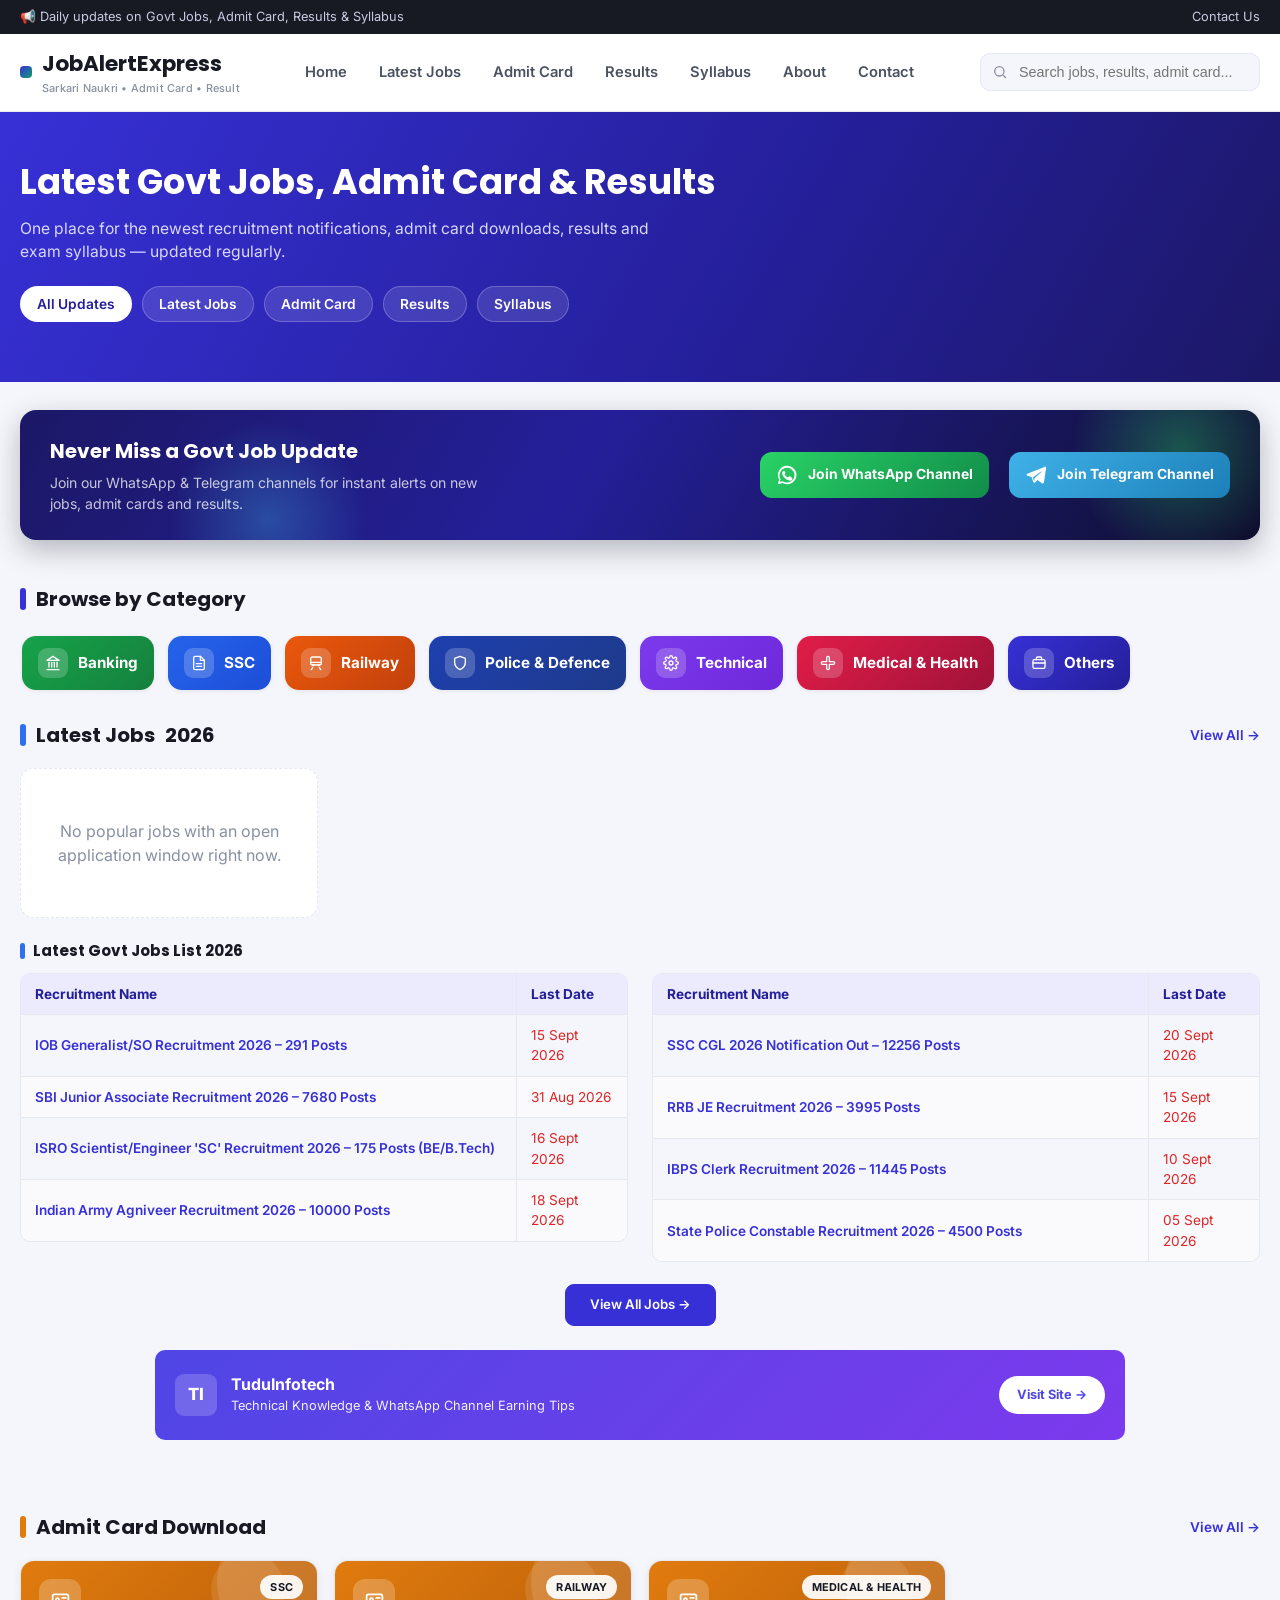
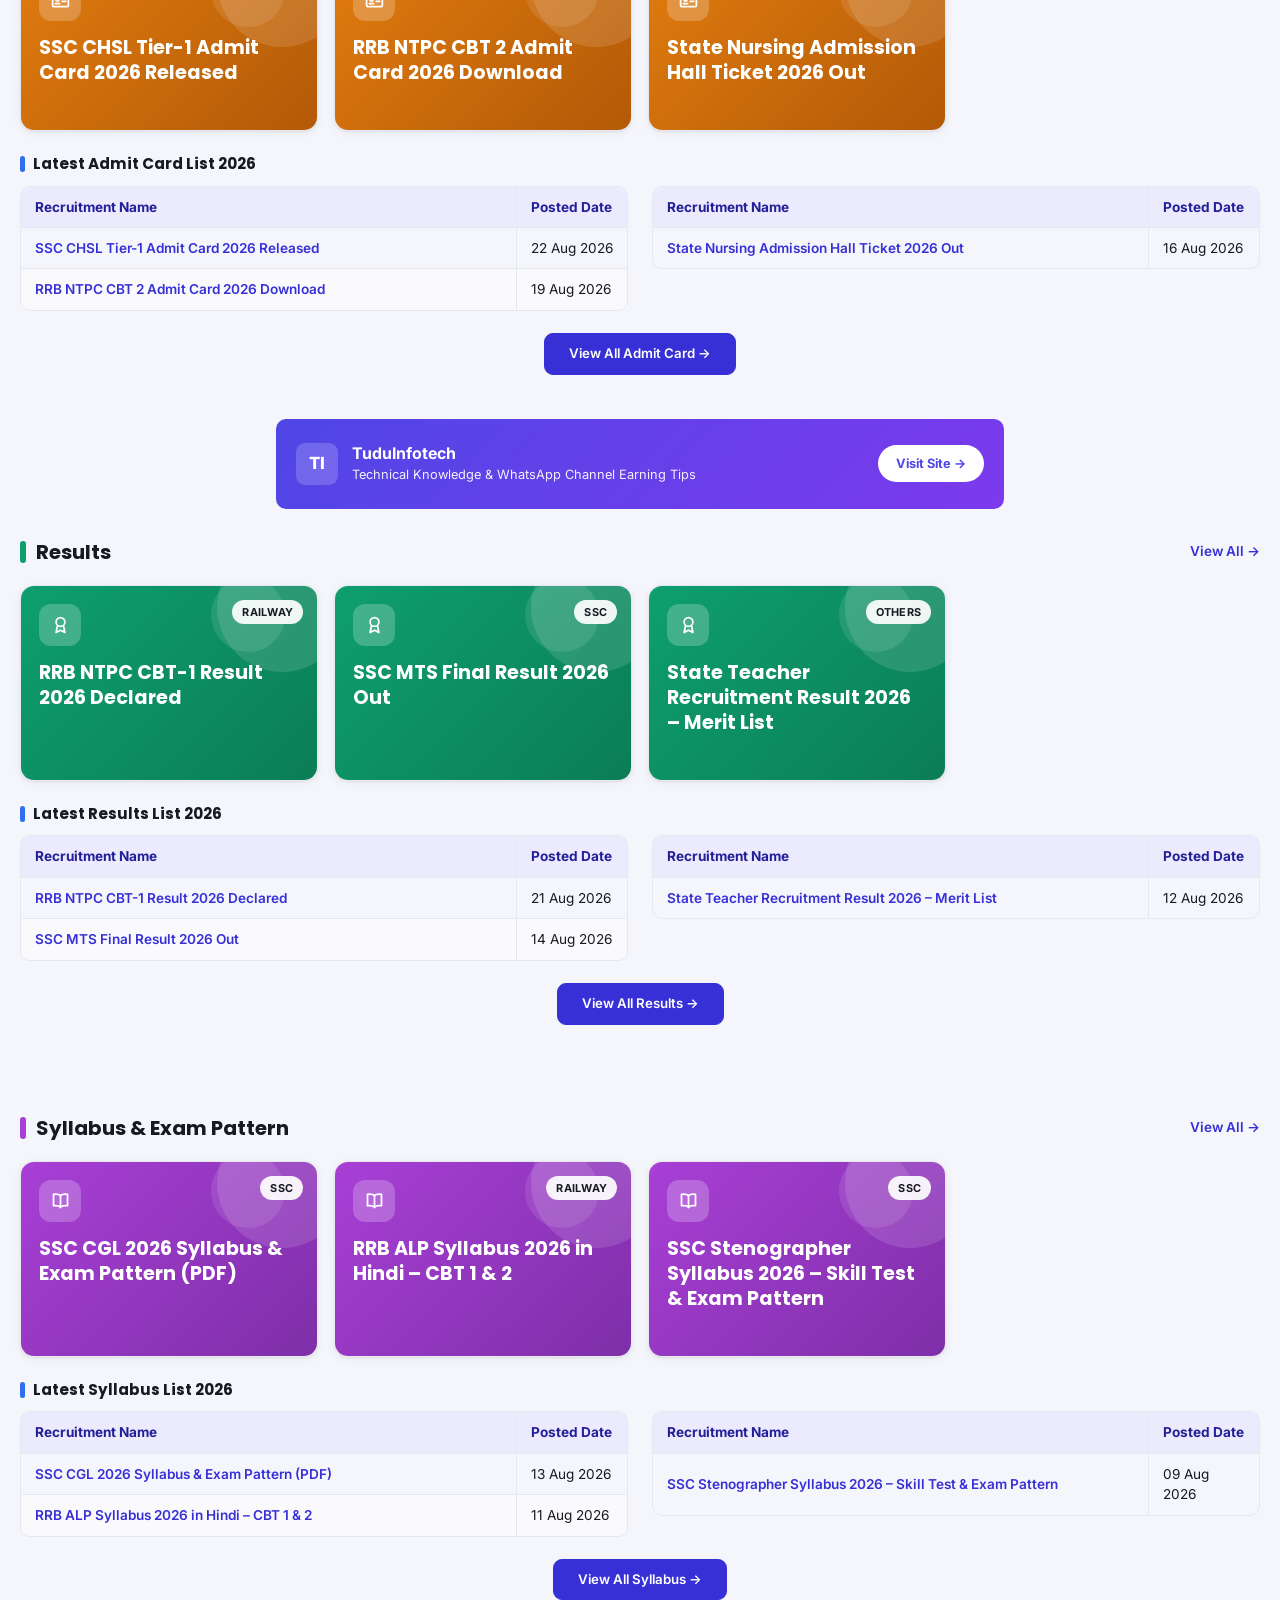
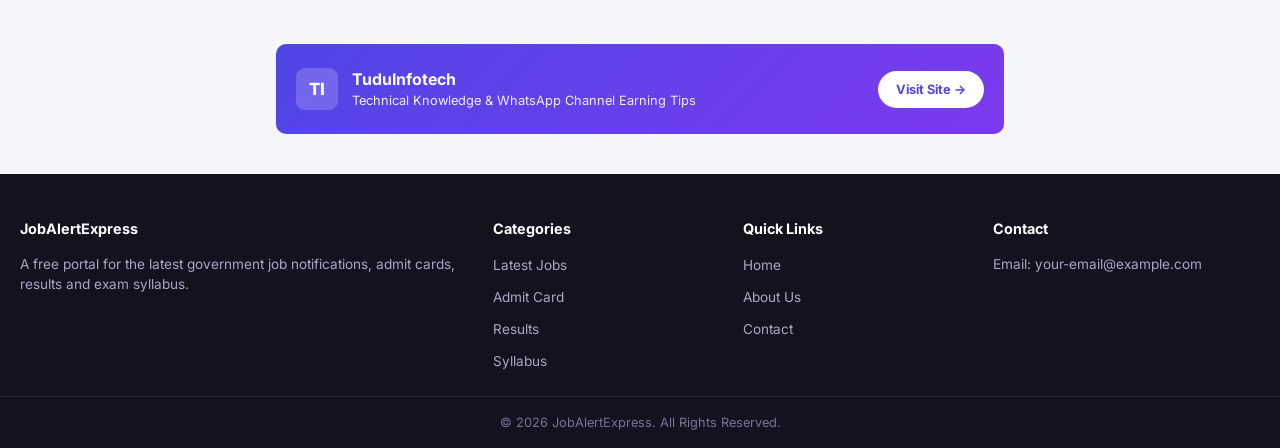
<file: index.html>
<!DOCTYPE html>
<html lang="en">
<head>
<meta charset="UTF-8">
<meta name="viewport" content="width=device-width, initial-scale=1.0">
<title>JobAlertExpress — Latest Govt Jobs, Admit Card & Results</title>
<meta name="description" content="Latest government job notifications, admit card downloads, results and exam syllabus at one place.">
<meta name="robots" content="index, follow">
<link rel="canonical" href="https://www.jobalertexpress.com/index.html">
<meta property="og:title" content="JobAlertExpress — Latest Govt Jobs, Admit Card & Results">
<meta property="og:description" content="Latest government job notifications, admit card downloads, results and exam syllabus at one place.">
<meta property="og:url" content="https://www.jobalertexpress.com/index.html">
<meta property="og:type" content="website">
<meta property="og:site_name" content="JobAlertExpress">
<meta name="twitter:card" content="summary">
<meta name="twitter:title" content="JobAlertExpress — Latest Govt Jobs, Admit Card & Results">
<meta name="twitter:description" content="Latest government job notifications, admit card downloads, results and exam syllabus at one place.">
<link rel="icon" href="data:image/svg+xml,<svg xmlns=%22http://www.w3.org/2000/svg%22 viewBox=%220 0 32 32%22><rect width=%2232%22 height=%2232%22 rx=%228%22 fill=%22%233730d6%22/><text x=%2216%22 y=%2222%22 font-size=%2218%22 text-anchor=%22middle%22 fill=%22white%22 font-family=%22sans-serif%22>J</text></svg>">
<link rel="stylesheet" href="css/style.css">
</head>
<body>

<div class="topbar">
  <div class="container">
    <span>📢 Daily updates on Govt Jobs, Admit Card, Results &amp; Syllabus</span>
    <span><a href="contact.html">Contact Us</a></span>
  </div>
</div>

<header class="site-header">
  <div class="container header-inner">
    <a href="index.html" class="brand">
      <span class="dot"></span>
      <span>JobAlertExpress<br><small>Sarkari Naukri • Admit Card • Result</small></span>
    </a>

    <nav class="main-nav" id="mainNav">
      <a href="index.html">Home</a>
      <a href="latest-jobs.html">Latest Jobs</a>
      <a href="admit-card.html">Admit Card</a>
      <a href="results.html">Results</a>
      <a href="syllabus.html">Syllabus</a>
      <a href="about.html">About</a>
      <a href="contact.html">Contact</a>
    </nav>

    <div style="display:flex; align-items:center; gap:10px;">
      <div class="search-wrap">
        <svg width="16" height="16" viewBox="0 0 24 24" fill="none" stroke="currentColor" stroke-width="2"><circle cx="11" cy="11" r="7"/><line x1="21" y1="21" x2="16.65" y2="16.65"/></svg>
        <input type="text" id="searchInput" placeholder="Search jobs, results, admit card..." autocomplete="off">
        <div class="search-results" id="searchResults"></div>
      </div>
      <button class="menu-toggle" id="menuToggle" aria-label="Toggle menu">☰</button>
    </div>
  </div>
</header>

<section class="hero">
  <div class="container">
    <h1>Latest Govt Jobs, Admit Card &amp; Results</h1>
    <p>One place for the newest recruitment notifications, admit card downloads, results and exam syllabus — updated regularly.</p>
    <div class="chip-row">
      <button class="chip active" data-filter="all">All Updates</button>
      <button class="chip" data-filter="jobs">Latest Jobs</button>
      <button class="chip" data-filter="admitcard">Admit Card</button>
      <button class="chip" data-filter="results">Results</button>
      <button class="chip" data-filter="syllabus">Syllabus</button>
    </div>
  </div>
</section>

<main class="container">

  <div class="follow-band">
    <div class="follow-band-text">
      <h2>Never Miss a Govt Job Update</h2>
      <p>Join our WhatsApp &amp; Telegram channels for instant alerts on new jobs, admit cards and results.</p>
    </div>
    <div id="homeFollowWidget" class="follow-band-buttons"></div>
  </div>

  <section class="section category-slider-section">
    <div class="section-head">
      <h2><span class="bar" style="background:var(--brand)"></span>Browse by Category</h2>
    </div>
    <div class="category-slider">
      <div class="category-slider-track" id="categorySliderTrack"></div>
    </div>
  </section>

  <section class="section cat-section" id="jobs" data-section="jobs">
    <div class="section-head">
      <h2><span class="bar" style="background:var(--job)"></span>Latest Jobs <span data-year></span></h2>
      <a class="view-all" href="latest-jobs.html">View All →</a>
    </div>
    <div class="grid" data-category="job"></div>

    <div id="categoryListSection"></div>

    <div style="text-align:center; margin-top:18px;">
      <a class="btn primary" href="latest-jobs.html" style="display:inline-flex; width:auto; padding:10px 24px;">View All Jobs →</a>
    </div>

    <div data-ad-slot="homeTop"></div>
  </section>

  <section class="section cat-section" id="admitcard" data-section="admitcard">
    <div class="section-head">
      <h2><span class="bar" style="background:var(--admitcard)"></span>Admit Card Download</h2>
      <a class="view-all" href="admit-card.html">View All →</a>
    </div>
    <div class="grid" data-category="admitcard"></div>

    <div id="admitCardListSection"></div>

    <div style="text-align:center; margin-top:18px;">
      <a class="btn primary" href="admit-card.html" style="display:inline-flex; width:auto; padding:10px 24px;">View All Admit Card →</a>
    </div>
  </section>

  <div data-ad-slot="homeMiddle"></div>

  <section class="section cat-section" id="results" data-section="results">
    <div class="section-head">
      <h2><span class="bar" style="background:var(--result)"></span>Results</h2>
      <a class="view-all" href="results.html">View All →</a>
    </div>
    <div class="grid" data-category="result"></div>

    <div id="resultsListSection"></div>

    <div style="text-align:center; margin-top:18px;">
      <a class="btn primary" href="results.html" style="display:inline-flex; width:auto; padding:10px 24px;">View All Results →</a>
    </div>
  </section>

  <section class="section cat-section" id="syllabus" data-section="syllabus">
    <div class="section-head">
      <h2><span class="bar" style="background:var(--syllabus)"></span>Syllabus &amp; Exam Pattern</h2>
      <a class="view-all" href="syllabus.html">View All →</a>
    </div>
    <div class="grid" data-category="syllabus"></div>

    <div id="syllabusListSection"></div>

    <div style="text-align:center; margin-top:18px;">
      <a class="btn primary" href="syllabus.html" style="display:inline-flex; width:auto; padding:10px 24px;">View All Syllabus →</a>
    </div>
  </section>

  <div data-ad-slot="homeBottom"></div>

</main>

<footer id="contact">
  <div class="container footer-grid">
    <div>
      <h4>JobAlertExpress</h4>
      <p>A free portal for the latest government job notifications, admit cards, results and exam syllabus.</p>
    </div>
    <div>
      <h4>Categories</h4>
      <ul>
        <li><a href="latest-jobs.html">Latest Jobs</a></li>
        <li><a href="admit-card.html">Admit Card</a></li>
        <li><a href="results.html">Results</a></li>
        <li><a href="syllabus.html">Syllabus</a></li>
      </ul>
    </div>
    <div>
      <h4>Quick Links</h4>
      <ul>
        <li><a href="index.html">Home</a></li>
        <li><a href="about.html">About Us</a></li>
        <li><a href="contact.html">Contact</a></li>
      </ul>
    </div>
    <div>
      <h4>Contact</h4>
      <p>Email: your-email@example.com</p>
    </div>
  </div>
  <div class="footer-bottom">© 2026 JobAlertExpress. All Rights Reserved.</div>
</footer>

<script src="data/posts.js"></script>
<script src="data/ads.js"></script>
<script src="js/common.js"></script>
<script src="js/ads.js"></script>
<script src="js/app.js"></script>
</body>
</html>
</file>
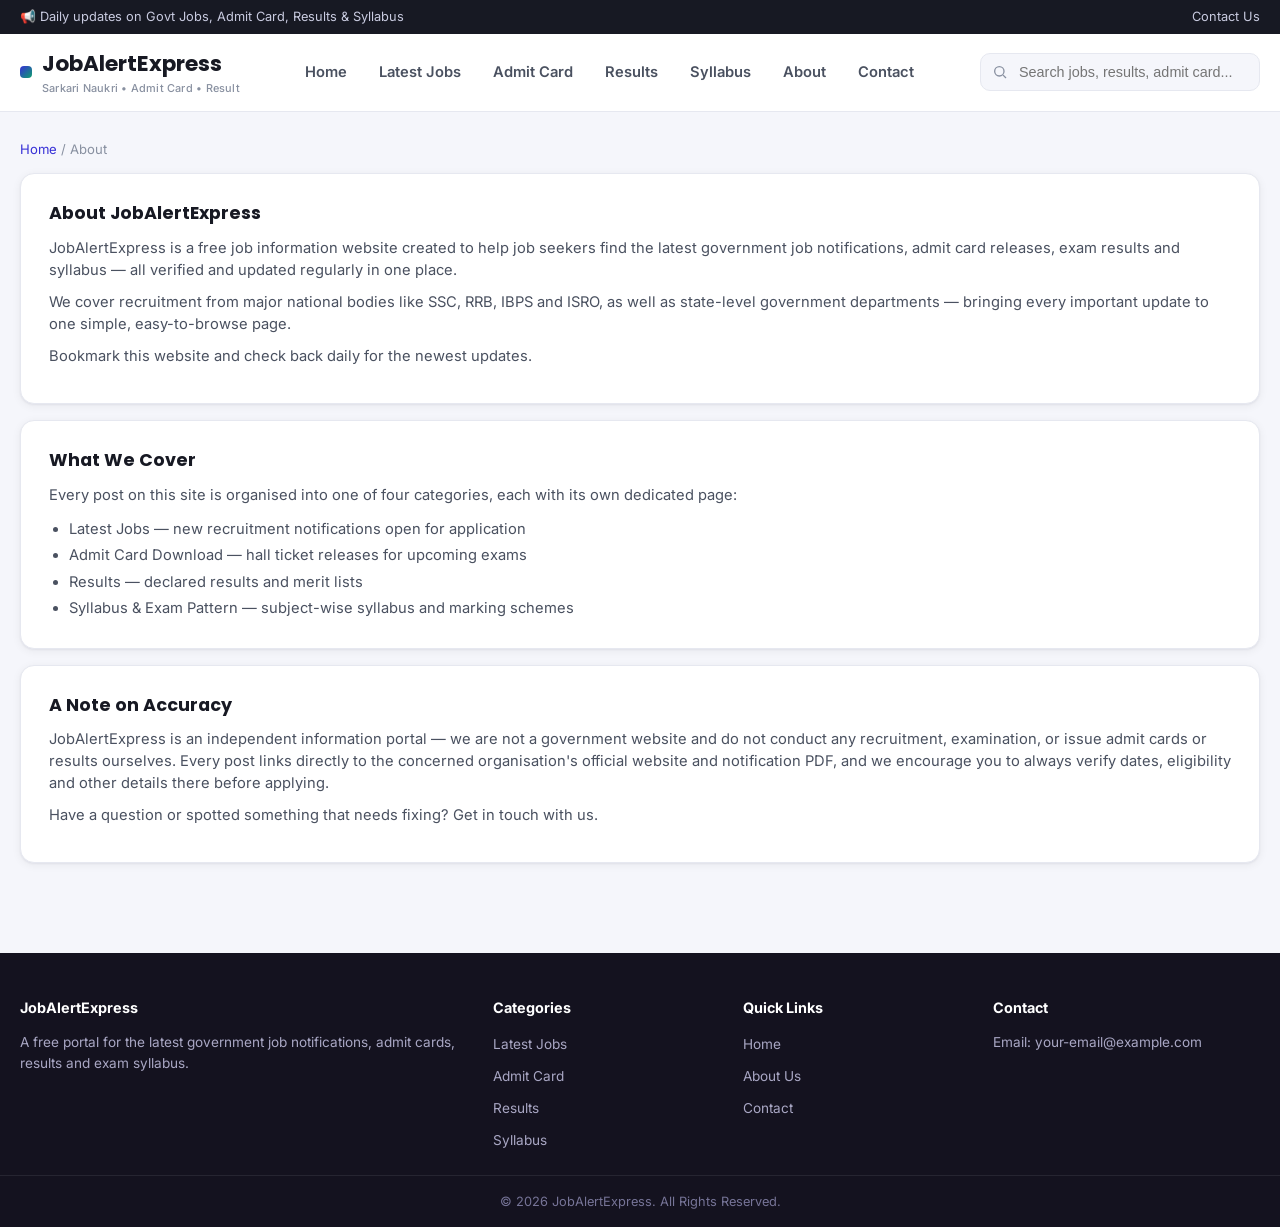
<file: about.html>
<!DOCTYPE html>
<html lang="en">
<head>
<meta charset="UTF-8">
<meta name="viewport" content="width=device-width, initial-scale=1.0">
<title>About Us — JobAlertExpress</title>
<meta name="description" content="Learn about JobAlertExpress — a free portal for the latest Government job notifications, admit cards, results and exam syllabus.">
<meta name="robots" content="index, follow">
<link rel="canonical" href="https://www.jobalertexpress.com/about.html">
<meta property="og:title" content="About Us — JobAlertExpress">
<meta property="og:description" content="Learn about JobAlertExpress — a free portal for the latest Government job notifications, admit cards, results and exam syllabus.">
<meta property="og:url" content="https://www.jobalertexpress.com/about.html">
<meta property="og:type" content="website">
<meta property="og:site_name" content="JobAlertExpress">
<meta name="twitter:card" content="summary">
<meta name="twitter:title" content="About Us — JobAlertExpress">
<meta name="twitter:description" content="Learn about JobAlertExpress — a free portal for the latest Government job notifications, admit cards, results and exam syllabus.">
<link rel="icon" href="data:image/svg+xml,<svg xmlns=%22http://www.w3.org/2000/svg%22 viewBox=%220 0 32 32%22><rect width=%2232%22 height=%2232%22 rx=%228%22 fill=%22%233730d6%22/><text x=%2216%22 y=%2222%22 font-size=%2218%22 text-anchor=%22middle%22 fill=%22white%22 font-family=%22sans-serif%22>J</text></svg>">
<link rel="stylesheet" href="css/style.css">
</head>
<body>

<div class="topbar">
  <div class="container">
    <span>📢 Daily updates on Govt Jobs, Admit Card, Results &amp; Syllabus</span>
    <span><a href="contact.html">Contact Us</a></span>
  </div>
</div>

<header class="site-header">
  <div class="container header-inner">
    <a href="index.html" class="brand">
      <span class="dot"></span>
      <span>JobAlertExpress<br><small>Sarkari Naukri • Admit Card • Result</small></span>
    </a>

    <nav class="main-nav" id="mainNav">
      <a href="index.html">Home</a>
      <a href="latest-jobs.html">Latest Jobs</a>
      <a href="admit-card.html">Admit Card</a>
      <a href="results.html">Results</a>
      <a href="syllabus.html">Syllabus</a>
      <a href="about.html">About</a>
      <a href="contact.html">Contact</a>
    </nav>

    <div style="display:flex; align-items:center; gap:10px;">
      <div class="search-wrap">
        <svg width="16" height="16" viewBox="0 0 24 24" fill="none" stroke="currentColor" stroke-width="2"><circle cx="11" cy="11" r="7"/><line x1="21" y1="21" x2="16.65" y2="16.65"/></svg>
        <input type="text" id="searchInput" placeholder="Search jobs, results, admit card..." autocomplete="off">
        <div class="search-results" id="searchResults"></div>
      </div>
      <button class="menu-toggle" id="menuToggle" aria-label="Toggle menu">☰</button>
    </div>
  </div>
</header>

<main class="container" style="padding:28px 20px 50px;">
  <div class="breadcrumb"><a href="index.html">Home</a> / <span>About</span></div>

  <div class="about-box" style="margin-bottom:16px;">
    <h2>About JobAlertExpress</h2>
    <p>JobAlertExpress is a free job information website created to help job seekers find the latest government job notifications, admit card releases, exam results and syllabus — all verified and updated regularly in one place.</p>
    <p>We cover recruitment from major national bodies like SSC, RRB, IBPS and ISRO, as well as state-level government departments — bringing every important update to one simple, easy-to-browse page.</p>
    <p>Bookmark this website and check back daily for the newest updates.</p>
  </div>

  <div class="about-box" style="margin-bottom:16px;">
    <h2>What We Cover</h2>
    <p>Every post on this site is organised into one of four categories, each with its own dedicated page:</p>
    <ul style="color:var(--ink-soft); font-size:.92rem; line-height:1.8; padding-left:20px; margin:0;">
      <li><a href="latest-jobs.html">Latest Jobs</a> — new recruitment notifications open for application</li>
      <li><a href="admit-card.html">Admit Card Download</a> — hall ticket releases for upcoming exams</li>
      <li><a href="results.html">Results</a> — declared results and merit lists</li>
      <li><a href="syllabus.html">Syllabus &amp; Exam Pattern</a> — subject-wise syllabus and marking schemes</li>
    </ul>
  </div>

  <div class="about-box">
    <h2>A Note on Accuracy</h2>
    <p>JobAlertExpress is an independent information portal — we are not a government website and do not conduct any recruitment, examination, or issue admit cards or results ourselves. Every post links directly to the concerned organisation's official website and notification PDF, and we encourage you to always verify dates, eligibility and other details there before applying.</p>
    <p>Have a question or spotted something that needs fixing? <a href="contact.html">Get in touch with us</a>.</p>
  </div>
</main>

<footer>
  <div class="container footer-grid">
    <div>
      <h4>JobAlertExpress</h4>
      <p>A free portal for the latest government job notifications, admit cards, results and exam syllabus.</p>
    </div>
    <div>
      <h4>Categories</h4>
      <ul>
        <li><a href="latest-jobs.html">Latest Jobs</a></li>
        <li><a href="admit-card.html">Admit Card</a></li>
        <li><a href="results.html">Results</a></li>
        <li><a href="syllabus.html">Syllabus</a></li>
      </ul>
    </div>
    <div>
      <h4>Quick Links</h4>
      <ul>
        <li><a href="index.html">Home</a></li>
        <li><a href="about.html">About Us</a></li>
        <li><a href="contact.html">Contact</a></li>
      </ul>
    </div>
    <div>
      <h4>Contact</h4>
      <p>Email: your-email@example.com</p>
    </div>
  </div>
  <div class="footer-bottom">© 2026 JobAlertExpress. All Rights Reserved.</div>
</footer>

<script src="data/posts.js"></script>
<script src="data/ads.js"></script>
<script src="js/common.js"></script>
<script src="js/ads.js"></script>
</body>
</html>
</file>
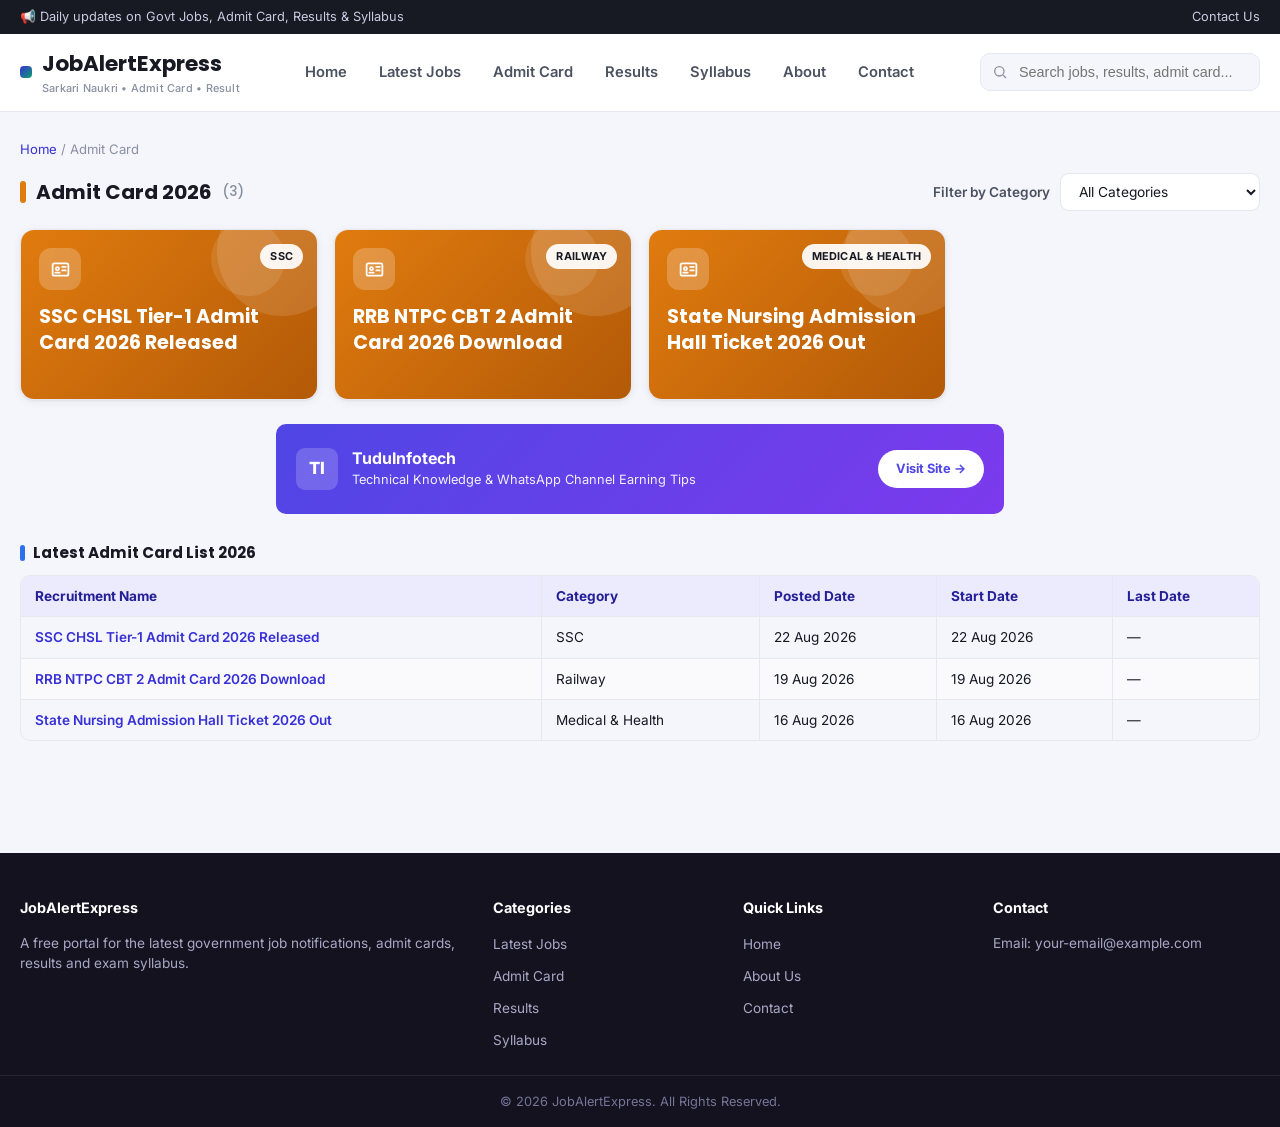
<file: admit-card.html>
<!DOCTYPE html>
<html lang="en">
<head>
<meta charset="UTF-8">
<meta name="viewport" content="width=device-width, initial-scale=1.0">
<title>Admit Card Download — JobAlertExpress</title>
<meta name="description" content="Latest admit card / hall ticket downloads for upcoming government exams.">
<meta name="robots" content="index, follow">
<link rel="canonical" href="https://www.jobalertexpress.com/admit-card.html">
<meta property="og:title" content="Admit Card Download — JobAlertExpress">
<meta property="og:description" content="Latest admit card / hall ticket downloads for upcoming government exams.">
<meta property="og:url" content="https://www.jobalertexpress.com/admit-card.html">
<meta property="og:type" content="website">
<meta property="og:site_name" content="JobAlertExpress">
<meta name="twitter:card" content="summary">
<meta name="twitter:title" content="Admit Card Download — JobAlertExpress">
<meta name="twitter:description" content="Latest admit card / hall ticket downloads for upcoming government exams.">
<link rel="icon" href="data:image/svg+xml,<svg xmlns=%22http://www.w3.org/2000/svg%22 viewBox=%220 0 32 32%22><rect width=%2232%22 height=%2232%22 rx=%228%22 fill=%22%233730d6%22/><text x=%2216%22 y=%2222%22 font-size=%2218%22 text-anchor=%22middle%22 fill=%22white%22 font-family=%22sans-serif%22>J</text></svg>">
<link rel="stylesheet" href="css/style.css">
</head>
<body data-category="admitcard">

<div class="topbar">
  <div class="container">
    <span>📢 Daily updates on Govt Jobs, Admit Card, Results &amp; Syllabus</span>
    <span><a href="contact.html">Contact Us</a></span>
  </div>
</div>

<header class="site-header">
  <div class="container header-inner">
    <a href="index.html" class="brand">
      <span class="dot"></span>
      <span>JobAlertExpress<br><small>Sarkari Naukri • Admit Card • Result</small></span>
    </a>

    <nav class="main-nav" id="mainNav">
      <a href="index.html">Home</a>
      <a href="latest-jobs.html">Latest Jobs</a>
      <a href="admit-card.html">Admit Card</a>
      <a href="results.html">Results</a>
      <a href="syllabus.html">Syllabus</a>
      <a href="about.html">About</a>
      <a href="contact.html">Contact</a>
    </nav>

    <div style="display:flex; align-items:center; gap:10px;">
      <div class="search-wrap">
        <svg width="16" height="16" viewBox="0 0 24 24" fill="none" stroke="currentColor" stroke-width="2"><circle cx="11" cy="11" r="7"/><line x1="21" y1="21" x2="16.65" y2="16.65"/></svg>
        <input type="text" id="searchInput" placeholder="Search jobs, results, admit card..." autocomplete="off">
        <div class="search-results" id="searchResults"></div>
      </div>
      <button class="menu-toggle" id="menuToggle" aria-label="Toggle menu">☰</button>
    </div>
  </div>
</header>

<main class="container" style="padding:28px 20px 50px;">
  <div class="breadcrumb"><a href="index.html">Home</a> / <span id="categoryHeading">Admit Card</span></div>

  <div class="section-head" style="margin-top:6px;">
    <h2 id="categoryTitleBar"><span class="bar" id="categoryBar"></span><span id="categoryTitleText">Admit Card</span> <span style="color:var(--muted); font-weight:500; font-size:.85rem;">(<span id="categoryCount">0</span>)</span></h2>
    <div class="category-filter-bar" id="categoryFilterBar"></div>
  </div>

  <div class="grid" id="categoryGrid"></div>

  <div data-ad-slot="categoryTop"></div>

  <div id="categoryListSection"></div>
</main>

<footer id="contact">
  <div class="container footer-grid">
    <div>
      <h4>JobAlertExpress</h4>
      <p>A free portal for the latest government job notifications, admit cards, results and exam syllabus.</p>
    </div>
    <div>
      <h4>Categories</h4>
      <ul>
        <li><a href="latest-jobs.html">Latest Jobs</a></li>
        <li><a href="admit-card.html">Admit Card</a></li>
        <li><a href="results.html">Results</a></li>
        <li><a href="syllabus.html">Syllabus</a></li>
      </ul>
    </div>
    <div>
      <h4>Quick Links</h4>
      <ul>
        <li><a href="index.html">Home</a></li>
        <li><a href="about.html">About Us</a></li>
        <li><a href="contact.html">Contact</a></li>
      </ul>
    </div>
    <div>
      <h4>Contact</h4>
      <p>Email: your-email@example.com</p>
    </div>
  </div>
  <div class="footer-bottom">© 2026 JobAlertExpress. All Rights Reserved.</div>
</footer>

<script src="data/posts.js"></script>
<script src="data/ads.js"></script>
<script src="js/common.js"></script>
<script src="js/ads.js"></script>
<script src="js/category.js"></script>
</body>
</html>
</file>
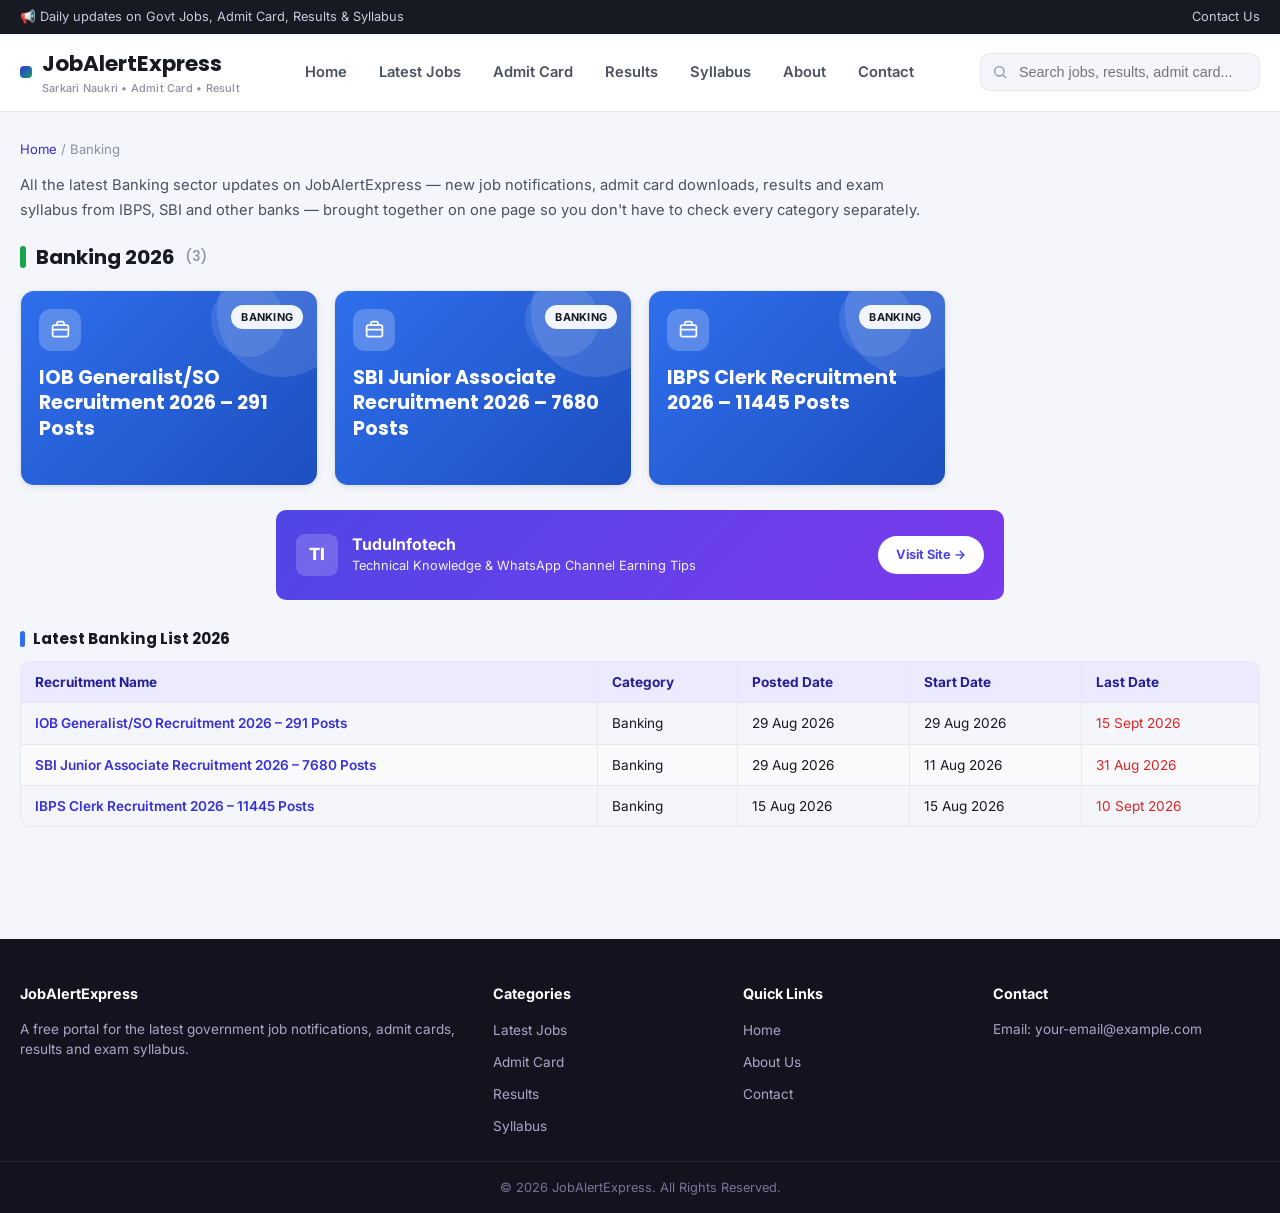
<file: banking.html>
<!DOCTYPE html>
<html lang="en">
<head>
<meta charset="UTF-8">
<meta name="viewport" content="width=device-width, initial-scale=1.0">
<title>Banking Jobs, Admit Card, Result &amp; Syllabus — JobAlertExpress</title>
<meta name="description" content="Latest Bank (IBPS, SBI) job notifications, admit cards, results and syllabus updates — all in one place.">
<meta name="robots" content="index, follow">
<link rel="canonical" href="https://www.jobalertexpress.com/banking.html">
<meta property="og:title" content="Banking Jobs, Admit Card, Result & Syllabus — JobAlertExpress">
<meta property="og:description" content="Latest Bank (IBPS, SBI) job notifications, admit cards, results and syllabus updates — all in one place.">
<meta property="og:url" content="https://www.jobalertexpress.com/banking.html">
<meta property="og:type" content="website">
<meta property="og:site_name" content="JobAlertExpress">
<meta name="twitter:card" content="summary">
<meta name="twitter:title" content="Banking Jobs, Admit Card, Result & Syllabus — JobAlertExpress">
<meta name="twitter:description" content="Latest Bank (IBPS, SBI) job notifications, admit cards, results and syllabus updates — all in one place.">
<link rel="icon" href="data:image/svg+xml,<svg xmlns=%22http://www.w3.org/2000/svg%22 viewBox=%220 0 32 32%22><rect width=%2232%22 height=%2232%22 rx=%228%22 fill=%22%233730d6%22/><text x=%2216%22 y=%2222%22 font-size=%2218%22 text-anchor=%22middle%22 fill=%22white%22 font-family=%22sans-serif%22>J</text></svg>">
<link rel="stylesheet" href="css/style.css">
</head>
<body data-sector="Banking">

<div class="topbar">
  <div class="container">
    <span>📢 Daily updates on Govt Jobs, Admit Card, Results &amp; Syllabus</span>
    <span><a href="contact.html">Contact Us</a></span>
  </div>
</div>

<header class="site-header">
  <div class="container header-inner">
    <a href="index.html" class="brand">
      <span class="dot"></span>
      <span>JobAlertExpress<br><small>Sarkari Naukri • Admit Card • Result</small></span>
    </a>

    <nav class="main-nav" id="mainNav">
      <a href="index.html">Home</a>
      <a href="latest-jobs.html">Latest Jobs</a>
      <a href="admit-card.html">Admit Card</a>
      <a href="results.html">Results</a>
      <a href="syllabus.html">Syllabus</a>
      <a href="about.html">About</a>
      <a href="contact.html">Contact</a>
    </nav>

    <div style="display:flex; align-items:center; gap:10px;">
      <div class="search-wrap">
        <svg width="16" height="16" viewBox="0 0 24 24" fill="none" stroke="currentColor" stroke-width="2"><circle cx="11" cy="11" r="7"/><line x1="21" y1="21" x2="16.65" y2="16.65"/></svg>
        <input type="text" id="searchInput" placeholder="Search jobs, results, admit card..." autocomplete="off">
        <div class="search-results" id="searchResults"></div>
      </div>
      <button class="menu-toggle" id="menuToggle" aria-label="Toggle menu">☰</button>
    </div>
  </div>
</header>

<main class="container" style="padding:28px 20px 50px;">
  <div class="breadcrumb"><a href="index.html">Home</a> / <span id="sectorHeading">Banking</span></div>

  <p class="page-intro">All the latest Banking sector updates on JobAlertExpress — new job notifications, admit card downloads, results and exam syllabus from IBPS, SBI and other banks — brought together on one page so you don't have to check every category separately.</p>

  <div class="section-head" style="margin-top:6px;">
    <h2 id="sectorTitleBar"><span class="bar" id="sectorBar" style="background:#16a34a"></span><span id="sectorTitleText">Banking</span> <span style="color:var(--muted); font-weight:500; font-size:.85rem;">(<span id="sectorCount">0</span>)</span></h2>
    <div class="category-filter-bar" id="sectorFilterBar"></div>
  </div>

  <div class="grid" id="sectorGrid"></div>

  <div data-ad-slot="categoryTop"></div>

  <div id="categoryListSection"></div>
</main>

<footer id="contact">
  <div class="container footer-grid">
    <div>
      <h4>JobAlertExpress</h4>
      <p>A free portal for the latest government job notifications, admit cards, results and exam syllabus.</p>
    </div>
    <div>
      <h4>Categories</h4>
      <ul>
        <li><a href="latest-jobs.html">Latest Jobs</a></li>
        <li><a href="admit-card.html">Admit Card</a></li>
        <li><a href="results.html">Results</a></li>
        <li><a href="syllabus.html">Syllabus</a></li>
      </ul>
    </div>
    <div>
      <h4>Quick Links</h4>
      <ul>
        <li><a href="index.html">Home</a></li>
        <li><a href="about.html">About Us</a></li>
        <li><a href="contact.html">Contact</a></li>
      </ul>
    </div>
    <div>
      <h4>Contact</h4>
      <p>Email: your-email@example.com</p>
    </div>
  </div>
  <div class="footer-bottom">© 2026 JobAlertExpress. All Rights Reserved.</div>
</footer>

<script src="data/posts.js"></script>
<script src="data/ads.js"></script>
<script src="js/common.js"></script>
<script src="js/ads.js"></script>
<script src="js/sector.js"></script>
</body>
</html>
</file>
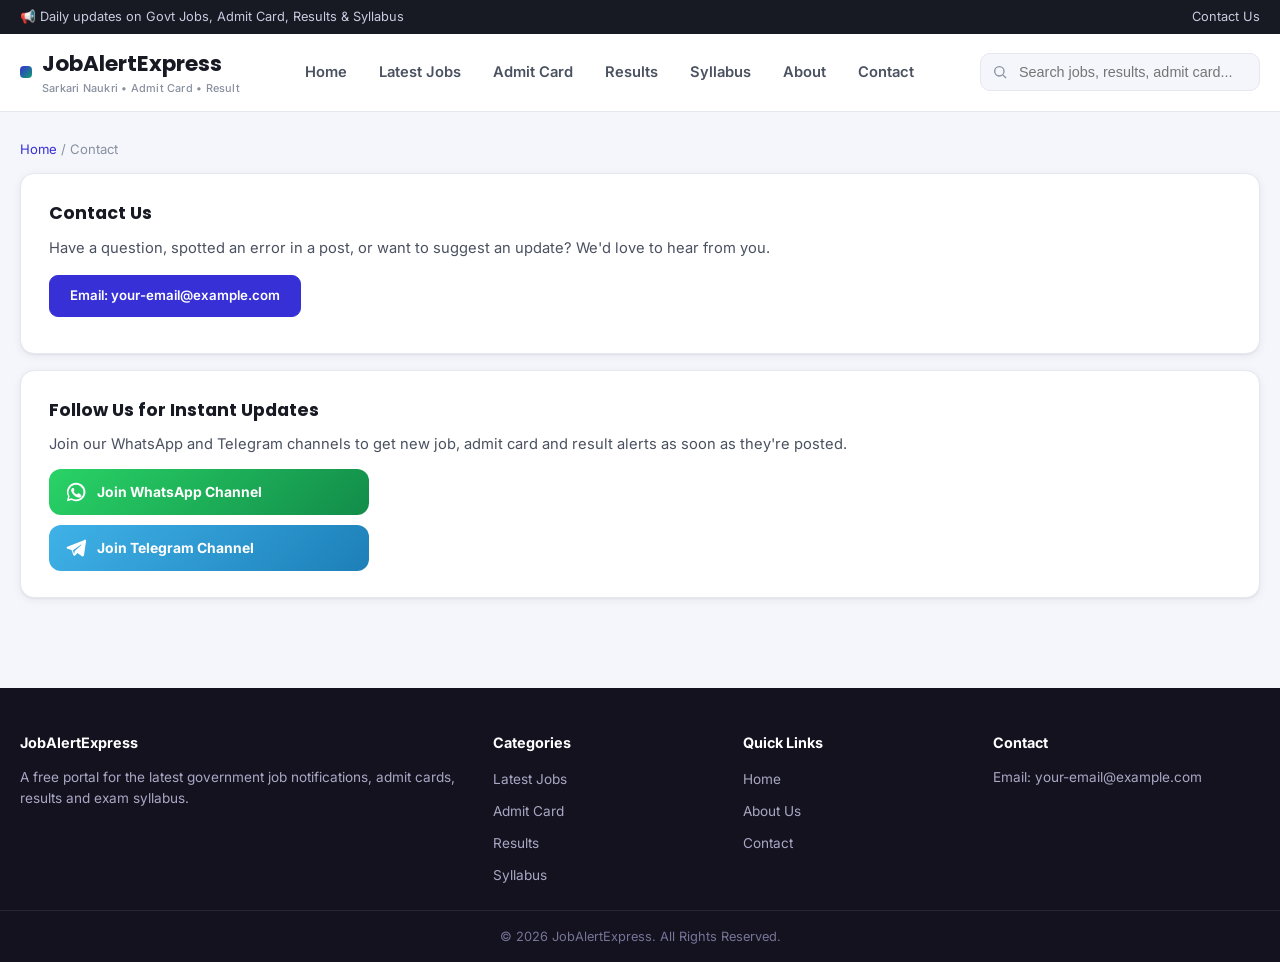
<file: contact.html>
<!DOCTYPE html>
<html lang="en">
<head>
<meta charset="UTF-8">
<meta name="viewport" content="width=device-width, initial-scale=1.0">
<title>Contact Us — JobAlertExpress</title>
<meta name="description" content="Get in touch with JobAlertExpress — questions, corrections or feedback about our government job, admit card, result and syllabus updates.">
<meta name="robots" content="index, follow">
<link rel="canonical" href="https://www.jobalertexpress.com/contact.html">
<meta property="og:title" content="Contact Us — JobAlertExpress">
<meta property="og:description" content="Get in touch with JobAlertExpress — questions, corrections or feedback about our government job, admit card, result and syllabus updates.">
<meta property="og:url" content="https://www.jobalertexpress.com/contact.html">
<meta property="og:type" content="website">
<meta property="og:site_name" content="JobAlertExpress">
<meta name="twitter:card" content="summary">
<meta name="twitter:title" content="Contact Us — JobAlertExpress">
<meta name="twitter:description" content="Get in touch with JobAlertExpress — questions, corrections or feedback about our government job, admit card, result and syllabus updates.">
<link rel="icon" href="data:image/svg+xml,<svg xmlns=%22http://www.w3.org/2000/svg%22 viewBox=%220 0 32 32%22><rect width=%2232%22 height=%2232%22 rx=%228%22 fill=%22%233730d6%22/><text x=%2216%22 y=%2222%22 font-size=%2218%22 text-anchor=%22middle%22 fill=%22white%22 font-family=%22sans-serif%22>J</text></svg>">
<link rel="stylesheet" href="css/style.css">
</head>
<body>

<div class="topbar">
  <div class="container">
    <span>📢 Daily updates on Govt Jobs, Admit Card, Results &amp; Syllabus</span>
    <span><a href="contact.html">Contact Us</a></span>
  </div>
</div>

<header class="site-header">
  <div class="container header-inner">
    <a href="index.html" class="brand">
      <span class="dot"></span>
      <span>JobAlertExpress<br><small>Sarkari Naukri • Admit Card • Result</small></span>
    </a>

    <nav class="main-nav" id="mainNav">
      <a href="index.html">Home</a>
      <a href="latest-jobs.html">Latest Jobs</a>
      <a href="admit-card.html">Admit Card</a>
      <a href="results.html">Results</a>
      <a href="syllabus.html">Syllabus</a>
      <a href="about.html">About</a>
      <a href="contact.html">Contact</a>
    </nav>

    <div style="display:flex; align-items:center; gap:10px;">
      <div class="search-wrap">
        <svg width="16" height="16" viewBox="0 0 24 24" fill="none" stroke="currentColor" stroke-width="2"><circle cx="11" cy="11" r="7"/><line x1="21" y1="21" x2="16.65" y2="16.65"/></svg>
        <input type="text" id="searchInput" placeholder="Search jobs, results, admit card..." autocomplete="off">
        <div class="search-results" id="searchResults"></div>
      </div>
      <button class="menu-toggle" id="menuToggle" aria-label="Toggle menu">☰</button>
    </div>
  </div>
</header>

<main class="container" style="padding:28px 20px 50px;">
  <div class="breadcrumb"><a href="index.html">Home</a> / <span>Contact</span></div>

  <div class="about-box" style="margin-bottom:16px;">
    <h2>Contact Us</h2>
    <p>Have a question, spotted an error in a post, or want to suggest an update? We'd love to hear from you.</p>
    <p style="margin-top:16px;">
      <a class="btn primary" href="mailto:your-email@example.com" style="display:inline-flex; width:auto; padding:10px 20px;">Email: your-email@example.com</a>
    </p>
  </div>

  <div class="about-box" id="followUsBox">
    <h2>Follow Us for Instant Updates</h2>
    <p>Join our WhatsApp and Telegram channels to get new job, admit card and result alerts as soon as they're posted.</p>
    <div id="joinChannelsWidget" style="max-width:320px; margin-top:14px;"></div>
  </div>
</main>

<footer>
  <div class="container footer-grid">
    <div>
      <h4>JobAlertExpress</h4>
      <p>A free portal for the latest government job notifications, admit cards, results and exam syllabus.</p>
    </div>
    <div>
      <h4>Categories</h4>
      <ul>
        <li><a href="latest-jobs.html">Latest Jobs</a></li>
        <li><a href="admit-card.html">Admit Card</a></li>
        <li><a href="results.html">Results</a></li>
        <li><a href="syllabus.html">Syllabus</a></li>
      </ul>
    </div>
    <div>
      <h4>Quick Links</h4>
      <ul>
        <li><a href="index.html">Home</a></li>
        <li><a href="about.html">About Us</a></li>
        <li><a href="contact.html">Contact</a></li>
      </ul>
    </div>
    <div>
      <h4>Contact</h4>
      <p>Email: your-email@example.com</p>
    </div>
  </div>
  <div class="footer-bottom">© 2026 JobAlertExpress. All Rights Reserved.</div>
</footer>

<script src="data/posts.js"></script>
<script src="data/ads.js"></script>
<script src="js/common.js"></script>
<script src="js/ads.js"></script>
<script>
  document.addEventListener("DOMContentLoaded", () => {
    document.getElementById("joinChannelsWidget").innerHTML = joinChannelsHtml();
  });
</script>
</body>
</html>
</file>
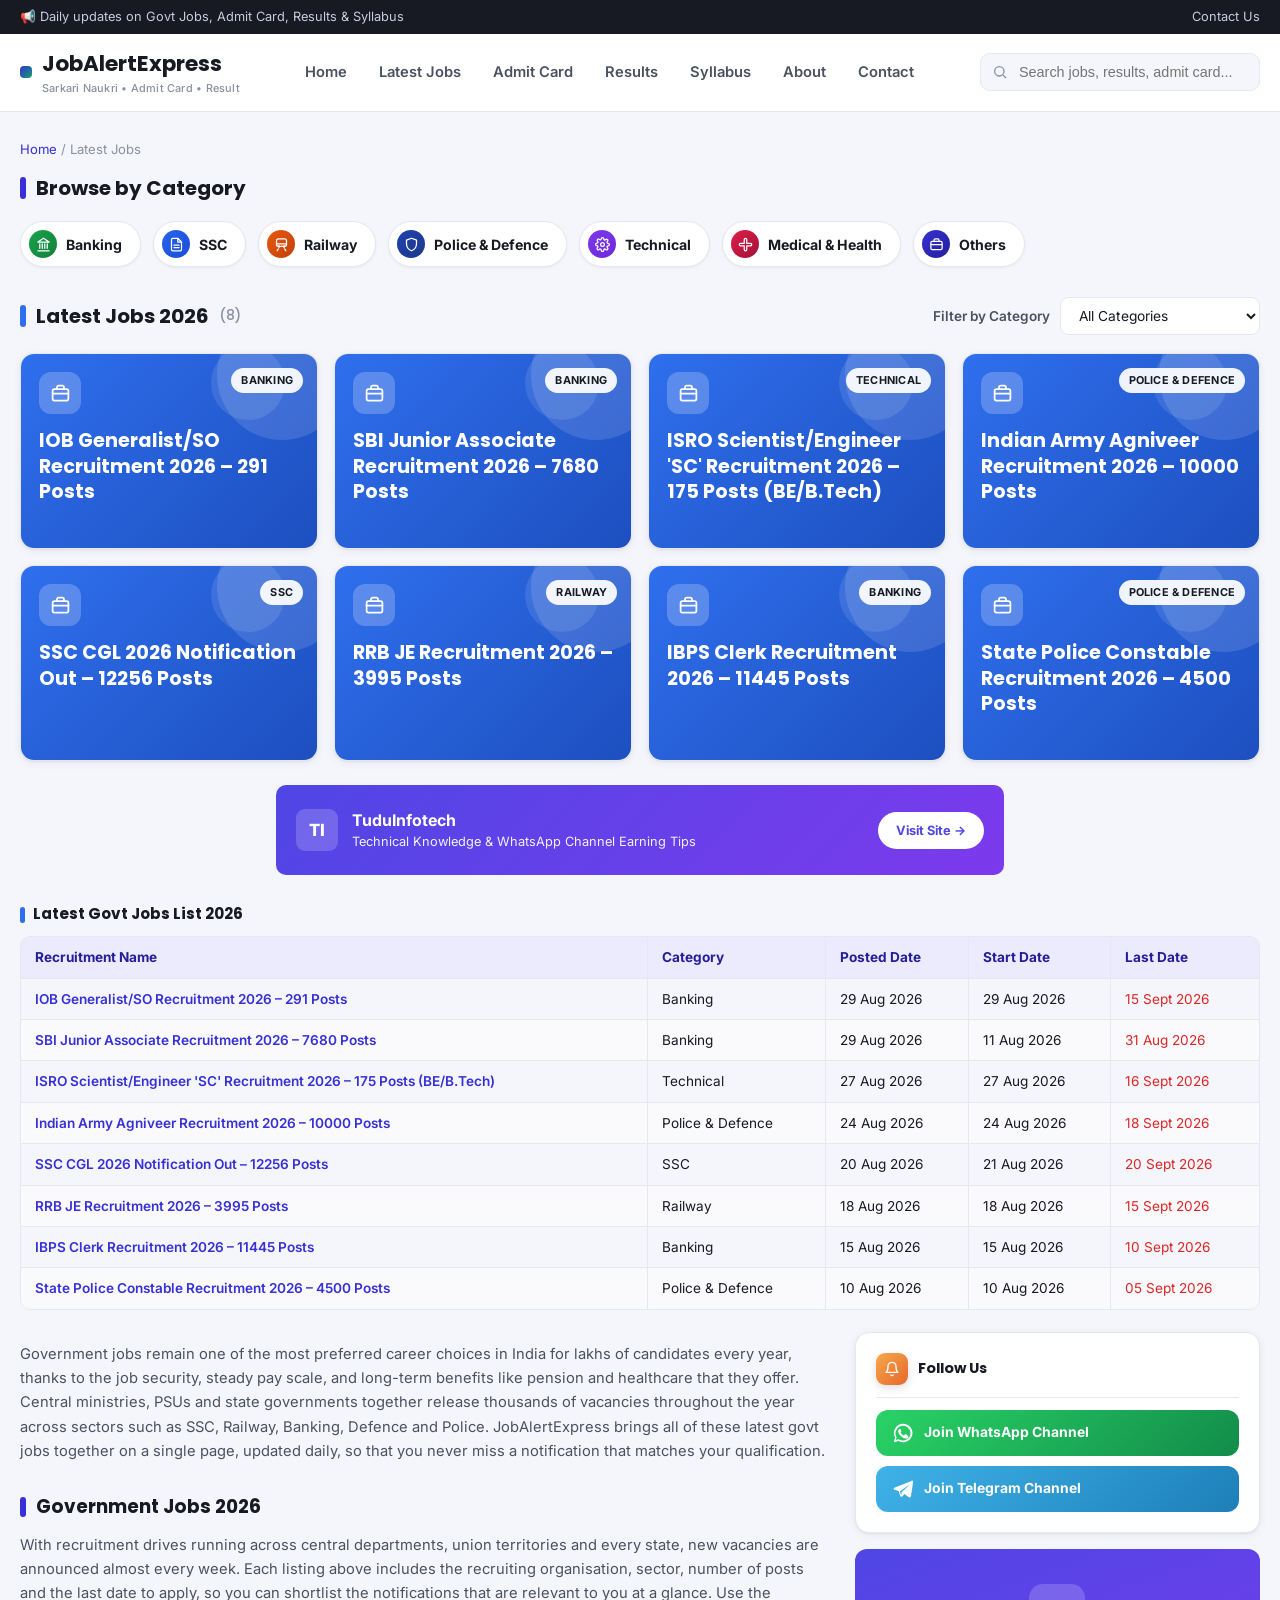
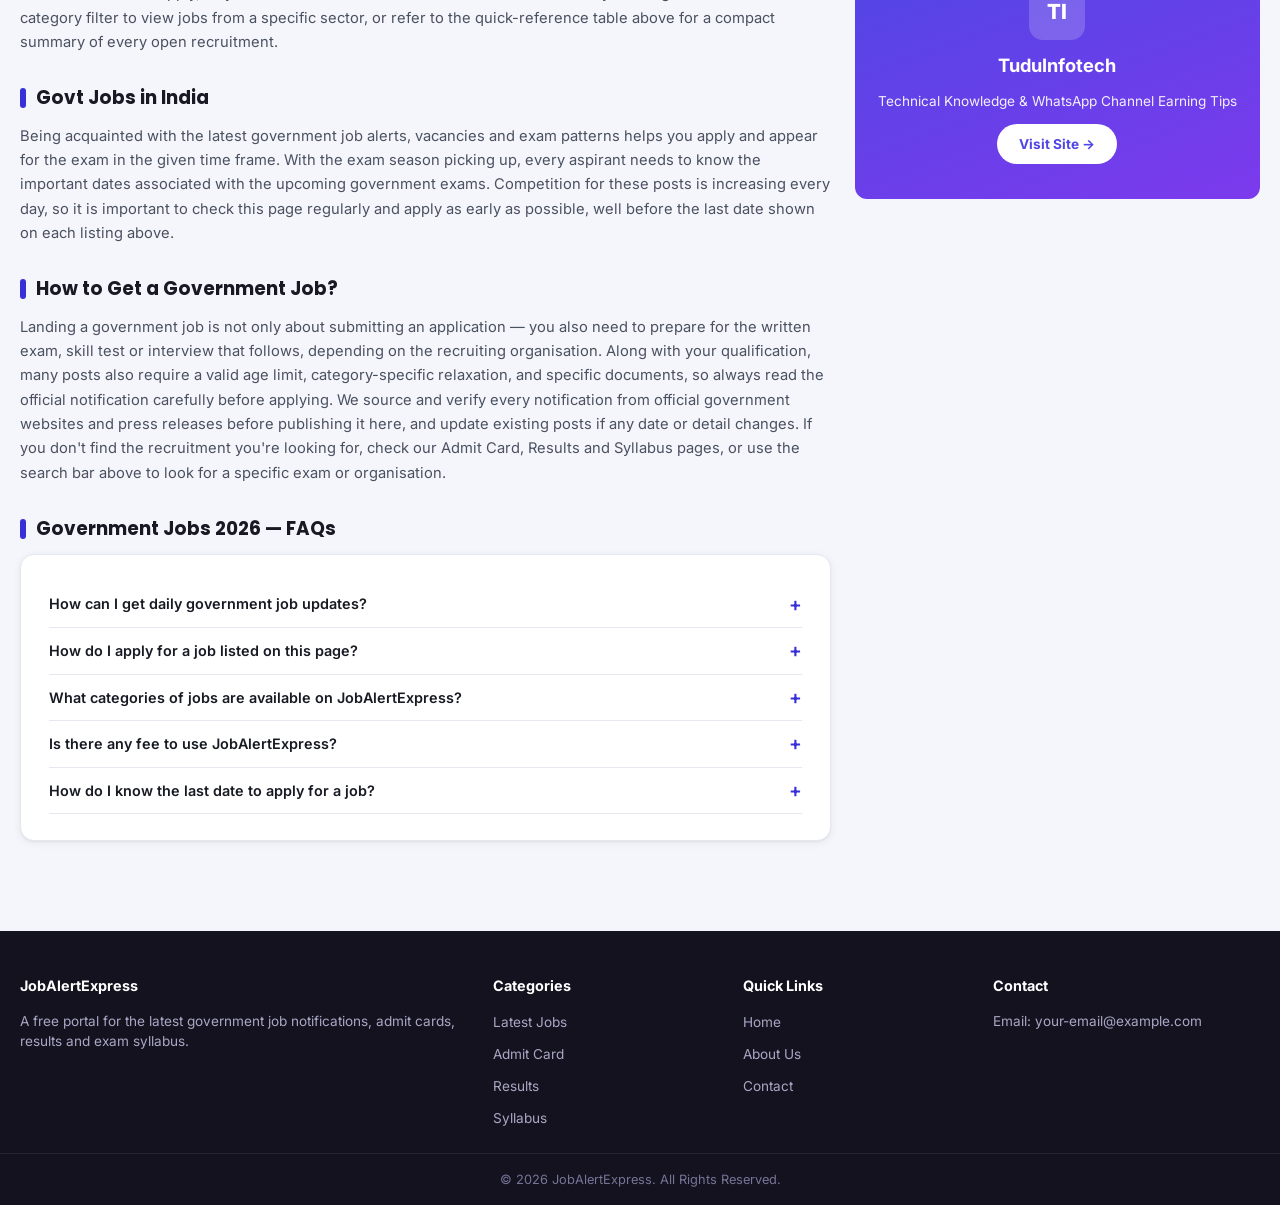
<file: latest-jobs.html>
<!DOCTYPE html>
<html lang="en">
<head>
<meta charset="UTF-8">
<meta name="viewport" content="width=device-width, initial-scale=1.0">
<title>Latest Jobs — JobAlertExpress</title>
<meta name="description" content="Latest government job recruitment notifications — apply online.">
<meta name="robots" content="index, follow">
<link rel="canonical" href="https://www.jobalertexpress.com/latest-jobs.html">
<meta property="og:title" content="Latest Jobs — JobAlertExpress">
<meta property="og:description" content="Latest government job recruitment notifications — apply online.">
<meta property="og:url" content="https://www.jobalertexpress.com/latest-jobs.html">
<meta property="og:type" content="website">
<meta property="og:site_name" content="JobAlertExpress">
<meta name="twitter:card" content="summary">
<meta name="twitter:title" content="Latest Jobs — JobAlertExpress">
<meta name="twitter:description" content="Latest government job recruitment notifications — apply online.">
<link rel="icon" href="data:image/svg+xml,<svg xmlns=%22http://www.w3.org/2000/svg%22 viewBox=%220 0 32 32%22><rect width=%2232%22 height=%2232%22 rx=%228%22 fill=%22%233730d6%22/><text x=%2216%22 y=%2222%22 font-size=%2218%22 text-anchor=%22middle%22 fill=%22white%22 font-family=%22sans-serif%22>J</text></svg>">
<link rel="stylesheet" href="css/style.css">
</head>
<body data-category="job">

<div class="topbar">
  <div class="container">
    <span>📢 Daily updates on Govt Jobs, Admit Card, Results &amp; Syllabus</span>
    <span><a href="contact.html">Contact Us</a></span>
  </div>
</div>

<header class="site-header">
  <div class="container header-inner">
    <a href="index.html" class="brand">
      <span class="dot"></span>
      <span>JobAlertExpress<br><small>Sarkari Naukri • Admit Card • Result</small></span>
    </a>

    <nav class="main-nav" id="mainNav">
      <a href="index.html">Home</a>
      <a href="latest-jobs.html">Latest Jobs</a>
      <a href="admit-card.html">Admit Card</a>
      <a href="results.html">Results</a>
      <a href="syllabus.html">Syllabus</a>
      <a href="about.html">About</a>
      <a href="contact.html">Contact</a>
    </nav>

    <div style="display:flex; align-items:center; gap:10px;">
      <div class="search-wrap">
        <svg width="16" height="16" viewBox="0 0 24 24" fill="none" stroke="currentColor" stroke-width="2"><circle cx="11" cy="11" r="7"/><line x1="21" y1="21" x2="16.65" y2="16.65"/></svg>
        <input type="text" id="searchInput" placeholder="Search jobs, results, admit card..." autocomplete="off">
        <div class="search-results" id="searchResults"></div>
      </div>
      <button class="menu-toggle" id="menuToggle" aria-label="Toggle menu">☰</button>
    </div>
  </div>
</header>

<main class="container" style="padding:28px 20px 50px;">
  <div class="breadcrumb"><a href="index.html">Home</a> / <span id="categoryHeading">Latest Jobs</span></div>

  <section class="section category-pills-section" style="padding:0 0 24px;">
    <div class="section-head">
      <h2><span class="bar" style="background:var(--brand)"></span>Browse by Category</h2>
    </div>
    <div class="category-pills" id="categoryPillsTrack"></div>
  </section>

  <div class="section-head" style="margin-top:6px;">
    <h2 id="categoryTitleBar"><span class="bar" id="categoryBar"></span><span id="categoryTitleText">Latest Jobs</span> <span style="color:var(--muted); font-weight:500; font-size:.85rem;">(<span id="categoryCount">0</span>)</span></h2>
    <div class="category-filter-bar" id="categoryFilterBar"></div>
  </div>

  <div class="grid" id="categoryGrid"></div>

  <div data-ad-slot="categoryTop"></div>

  <div id="categoryListSection"></div>

  <div class="content-with-sidebar">
    <div class="content-main">
      <p class="page-intro">Government jobs remain one of the most preferred career choices in India for lakhs of candidates every year, thanks to the job security, steady pay scale, and long-term benefits like pension and healthcare that they offer. Central ministries, PSUs and state governments together release thousands of vacancies throughout the year across sectors such as SSC, Railway, Banking, Defence and Police. JobAlertExpress brings all of these latest govt jobs together on a single page, updated daily, so that you never miss a notification that matches your qualification.</p>

      <h2 class="content-heading"><span class="bar"></span>Government Jobs 2026</h2>
      <p class="page-intro">With recruitment drives running across central departments, union territories and every state, new vacancies are announced almost every week. Each listing above includes the recruiting organisation, sector, number of posts and the last date to apply, so you can shortlist the notifications that are relevant to you at a glance. Use the category filter to view jobs from a specific sector, or refer to the quick-reference table above for a compact summary of every open recruitment.</p>

      <h2 class="content-heading"><span class="bar"></span>Govt Jobs in India</h2>
      <p class="page-intro">Being acquainted with the latest government job alerts, vacancies and exam patterns helps you apply and appear for the exam in the given time frame. With the exam season picking up, every aspirant needs to know the important dates associated with the upcoming government exams. Competition for these posts is increasing every day, so it is important to check this page regularly and apply as early as possible, well before the last date shown on each listing above.</p>

      <h2 class="content-heading"><span class="bar"></span>How to Get a Government Job?</h2>
      <p class="page-intro">Landing a government job is not only about submitting an application — you also need to prepare for the written exam, skill test or interview that follows, depending on the recruiting organisation. Along with your qualification, many posts also require a valid age limit, category-specific relaxation, and specific documents, so always read the official notification carefully before applying. We source and verify every notification from official government websites and press releases before publishing it here, and update existing posts if any date or detail changes. If you don't find the recruitment you're looking for, check our Admit Card, Results and Syllabus pages, or use the search bar above to look for a specific exam or organisation.</p>

      <h2 class="content-heading"><span class="bar"></span>Government Jobs 2026 — FAQs</h2>
      <div class="about-box faq-list">
        <details class="faq-item">
          <summary>How can I get daily government job updates?</summary>
          <p>JobAlertExpress updates the Latest Jobs page daily as soon as new government recruitment notifications are officially released. You can also use the category filter above to view jobs from a specific sector like SSC, Railway, Banking or Police & Defence.</p>
        </details>
        <details class="faq-item">
          <summary>How do I apply for a job listed on this page?</summary>
          <p>Click "View Details" on any job card to open the full notification, which includes eligibility, important dates and a direct link to apply on the official website. Always read the notification carefully before submitting your application.</p>
        </details>
        <details class="faq-item">
          <summary>What categories of jobs are available on JobAlertExpress?</summary>
          <p>We cover recruitments across SSC, Railway, Banking, Police & Defence and other technical departments, along with Admit Card, Result and Syllabus updates for each of these exams.</p>
        </details>
        <details class="faq-item">
          <summary>Is there any fee to use JobAlertExpress?</summary>
          <p>No, JobAlertExpress is completely free to use. We do not charge any fee to view job notifications, admit cards, results or syllabus updates.</p>
        </details>
        <details class="faq-item">
          <summary>How do I know the last date to apply for a job?</summary>
          <p>The last date to apply is shown on every job card and in the quick-reference table above. We recommend applying well before this date, since applications are not accepted once it closes.</p>
        </details>
      </div>
    </div>

    <aside>
      <div class="side-card">
        <h3 class="card-heading">
          <span class="card-heading-icon follow"><svg viewBox="0 0 24 24" fill="none" stroke="currentColor" stroke-width="2" stroke-linecap="round" stroke-linejoin="round"><path d="M18 8a6 6 0 0 0-12 0c0 7-3 9-3 9h18s-3-2-3-9"/><path d="M13.7 21a1.9 1.9 0 0 1-3.4 0"/></svg></span>
          Follow Us
        </h3>
        <div id="jobsFollowWidget"></div>
      </div>

      <div data-ad-slot="categorySidebar"></div>
    </aside>
  </div>
</main>

<script>
  document.addEventListener("DOMContentLoaded", () => {
    document.getElementById("jobsFollowWidget").innerHTML = joinChannelsHtml();
  });
</script>

<script type="application/ld+json">
{
  "@context": "https://schema.org",
  "@type": "FAQPage",
  "mainEntity": [
    { "@type": "Question", "name": "How can I get daily government job updates?", "acceptedAnswer": { "@type": "Answer", "text": "JobAlertExpress updates the Latest Jobs page daily as soon as new government recruitment notifications are officially released. You can also use the category filter above to view jobs from a specific sector like SSC, Railway, Banking or Police & Defence." } },
    { "@type": "Question", "name": "How do I apply for a job listed on this page?", "acceptedAnswer": { "@type": "Answer", "text": "Click \"View Details\" on any job card to open the full notification, which includes eligibility, important dates and a direct link to apply on the official website. Always read the notification carefully before submitting your application." } },
    { "@type": "Question", "name": "What categories of jobs are available on JobAlertExpress?", "acceptedAnswer": { "@type": "Answer", "text": "We cover recruitments across SSC, Railway, Banking, Police & Defence and other technical departments, along with Admit Card, Result and Syllabus updates for each of these exams." } },
    { "@type": "Question", "name": "Is there any fee to use JobAlertExpress?", "acceptedAnswer": { "@type": "Answer", "text": "No, JobAlertExpress is completely free to use. We do not charge any fee to view job notifications, admit cards, results or syllabus updates." } },
    { "@type": "Question", "name": "How do I know the last date to apply for a job?", "acceptedAnswer": { "@type": "Answer", "text": "The last date to apply is shown on every job card and in the quick-reference table above. We recommend applying well before this date, since applications are not accepted once it closes." } }
  ]
}
</script>

<footer id="contact">
  <div class="container footer-grid">
    <div>
      <h4>JobAlertExpress</h4>
      <p>A free portal for the latest government job notifications, admit cards, results and exam syllabus.</p>
    </div>
    <div>
      <h4>Categories</h4>
      <ul>
        <li><a href="latest-jobs.html">Latest Jobs</a></li>
        <li><a href="admit-card.html">Admit Card</a></li>
        <li><a href="results.html">Results</a></li>
        <li><a href="syllabus.html">Syllabus</a></li>
      </ul>
    </div>
    <div>
      <h4>Quick Links</h4>
      <ul>
        <li><a href="index.html">Home</a></li>
        <li><a href="about.html">About Us</a></li>
        <li><a href="contact.html">Contact</a></li>
      </ul>
    </div>
    <div>
      <h4>Contact</h4>
      <p>Email: your-email@example.com</p>
    </div>
  </div>
  <div class="footer-bottom">© 2026 JobAlertExpress. All Rights Reserved.</div>
</footer>

<script src="data/posts.js"></script>
<script src="data/ads.js"></script>
<script src="js/common.js"></script>
<script src="js/ads.js"></script>
<script src="js/category.js"></script>
</body>
</html>
</file>
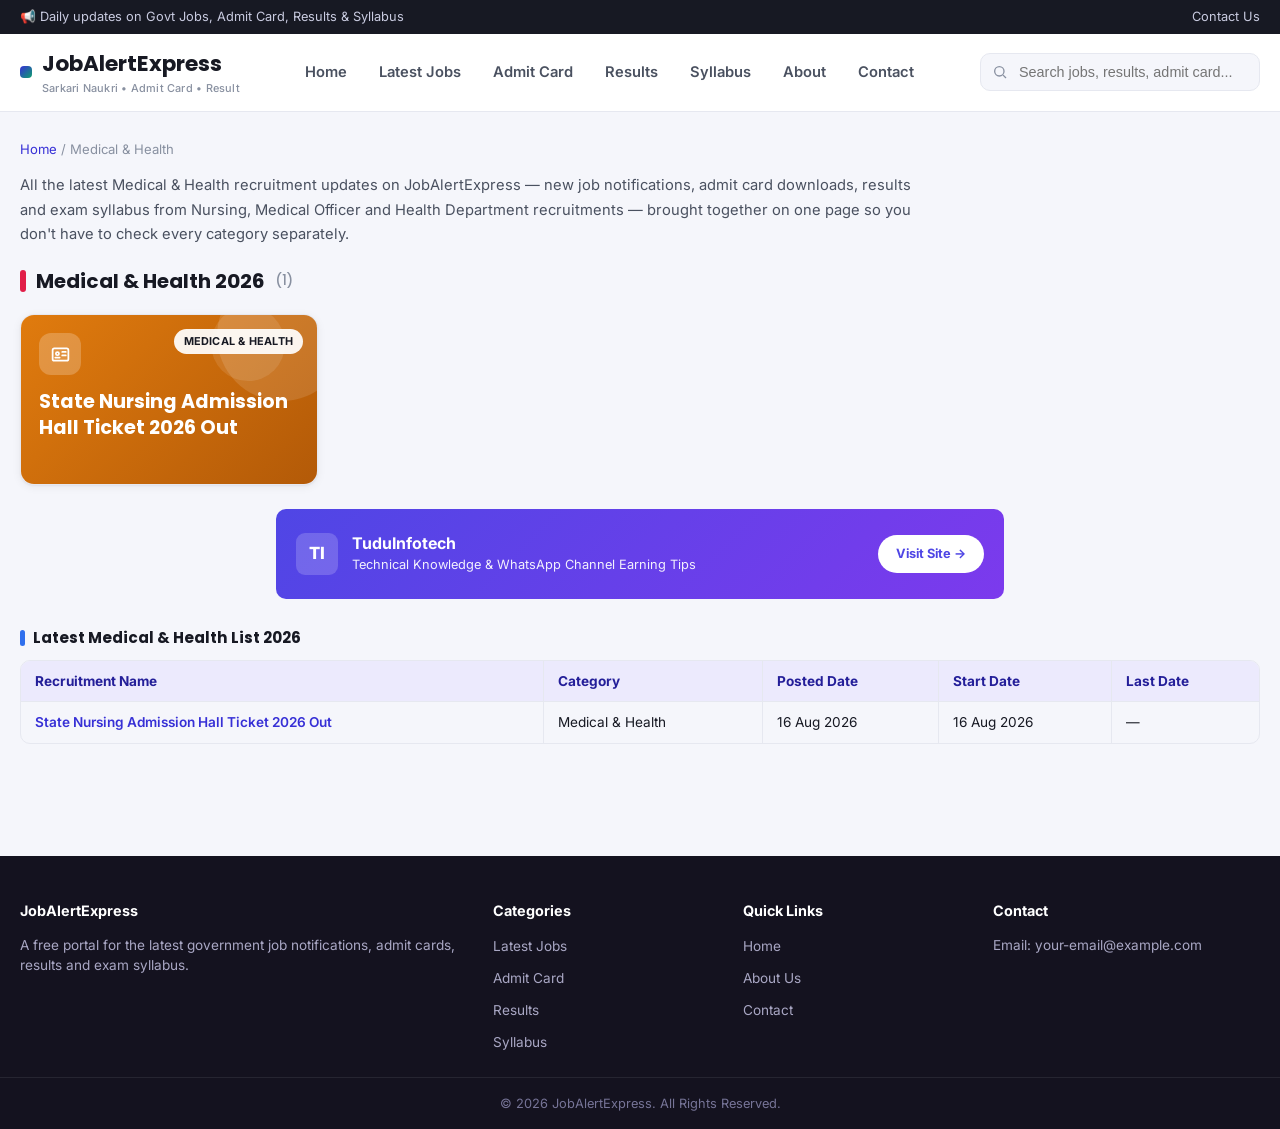
<file: medical-health.html>
<!DOCTYPE html>
<html lang="en">
<head>
<meta charset="UTF-8">
<meta name="viewport" content="width=device-width, initial-scale=1.0">
<title>Medical &amp; Health Jobs, Admit Card, Result &amp; Syllabus — JobAlertExpress</title>
<meta name="description" content="Latest Medical & Health department (Nursing, Medical Officer, Health Services) job notifications, admit cards, results and syllabus updates — all in one place.">
<meta name="robots" content="index, follow">
<link rel="canonical" href="https://www.jobalertexpress.com/medical-health.html">
<meta property="og:title" content="Medical & Health Jobs, Admit Card, Result & Syllabus — JobAlertExpress">
<meta property="og:description" content="Latest Medical & Health department (Nursing, Medical Officer, Health Services) job notifications, admit cards, results and syllabus updates — all in one place.">
<meta property="og:url" content="https://www.jobalertexpress.com/medical-health.html">
<meta property="og:type" content="website">
<meta property="og:site_name" content="JobAlertExpress">
<meta name="twitter:card" content="summary">
<meta name="twitter:title" content="Medical & Health Jobs, Admit Card, Result & Syllabus — JobAlertExpress">
<meta name="twitter:description" content="Latest Medical & Health department (Nursing, Medical Officer, Health Services) job notifications, admit cards, results and syllabus updates — all in one place.">
<link rel="icon" href="data:image/svg+xml,<svg xmlns=%22http://www.w3.org/2000/svg%22 viewBox=%220 0 32 32%22><rect width=%2232%22 height=%2232%22 rx=%228%22 fill=%22%233730d6%22/><text x=%2216%22 y=%2222%22 font-size=%2218%22 text-anchor=%22middle%22 fill=%22white%22 font-family=%22sans-serif%22>J</text></svg>">
<link rel="stylesheet" href="css/style.css">
</head>
<body data-sector="Medical & Health">

<div class="topbar">
  <div class="container">
    <span>📢 Daily updates on Govt Jobs, Admit Card, Results &amp; Syllabus</span>
    <span><a href="contact.html">Contact Us</a></span>
  </div>
</div>

<header class="site-header">
  <div class="container header-inner">
    <a href="index.html" class="brand">
      <span class="dot"></span>
      <span>JobAlertExpress<br><small>Sarkari Naukri • Admit Card • Result</small></span>
    </a>

    <nav class="main-nav" id="mainNav">
      <a href="index.html">Home</a>
      <a href="latest-jobs.html">Latest Jobs</a>
      <a href="admit-card.html">Admit Card</a>
      <a href="results.html">Results</a>
      <a href="syllabus.html">Syllabus</a>
      <a href="about.html">About</a>
      <a href="contact.html">Contact</a>
    </nav>

    <div style="display:flex; align-items:center; gap:10px;">
      <div class="search-wrap">
        <svg width="16" height="16" viewBox="0 0 24 24" fill="none" stroke="currentColor" stroke-width="2"><circle cx="11" cy="11" r="7"/><line x1="21" y1="21" x2="16.65" y2="16.65"/></svg>
        <input type="text" id="searchInput" placeholder="Search jobs, results, admit card..." autocomplete="off">
        <div class="search-results" id="searchResults"></div>
      </div>
      <button class="menu-toggle" id="menuToggle" aria-label="Toggle menu">☰</button>
    </div>
  </div>
</header>

<main class="container" style="padding:28px 20px 50px;">
  <div class="breadcrumb"><a href="index.html">Home</a> / <span id="sectorHeading">Medical & Health</span></div>

  <p class="page-intro">All the latest Medical &amp; Health recruitment updates on JobAlertExpress — new job notifications, admit card downloads, results and exam syllabus from Nursing, Medical Officer and Health Department recruitments — brought together on one page so you don't have to check every category separately.</p>

  <div class="section-head" style="margin-top:6px;">
    <h2 id="sectorTitleBar"><span class="bar" id="sectorBar" style="background:#e11d48"></span><span id="sectorTitleText">Medical & Health</span> <span style="color:var(--muted); font-weight:500; font-size:.85rem;">(<span id="sectorCount">0</span>)</span></h2>
    <div class="category-filter-bar" id="sectorFilterBar"></div>
  </div>

  <div class="grid" id="sectorGrid"></div>

  <div data-ad-slot="categoryTop"></div>

  <div id="categoryListSection"></div>
</main>

<footer id="contact">
  <div class="container footer-grid">
    <div>
      <h4>JobAlertExpress</h4>
      <p>A free portal for the latest government job notifications, admit cards, results and exam syllabus.</p>
    </div>
    <div>
      <h4>Categories</h4>
      <ul>
        <li><a href="latest-jobs.html">Latest Jobs</a></li>
        <li><a href="admit-card.html">Admit Card</a></li>
        <li><a href="results.html">Results</a></li>
        <li><a href="syllabus.html">Syllabus</a></li>
      </ul>
    </div>
    <div>
      <h4>Quick Links</h4>
      <ul>
        <li><a href="index.html">Home</a></li>
        <li><a href="about.html">About Us</a></li>
        <li><a href="contact.html">Contact</a></li>
      </ul>
    </div>
    <div>
      <h4>Contact</h4>
      <p>Email: your-email@example.com</p>
    </div>
  </div>
  <div class="footer-bottom">© 2026 JobAlertExpress. All Rights Reserved.</div>
</footer>

<script src="data/posts.js"></script>
<script src="data/ads.js"></script>
<script src="js/common.js"></script>
<script src="js/ads.js"></script>
<script src="js/sector.js"></script>
</body>
</html>
</file>
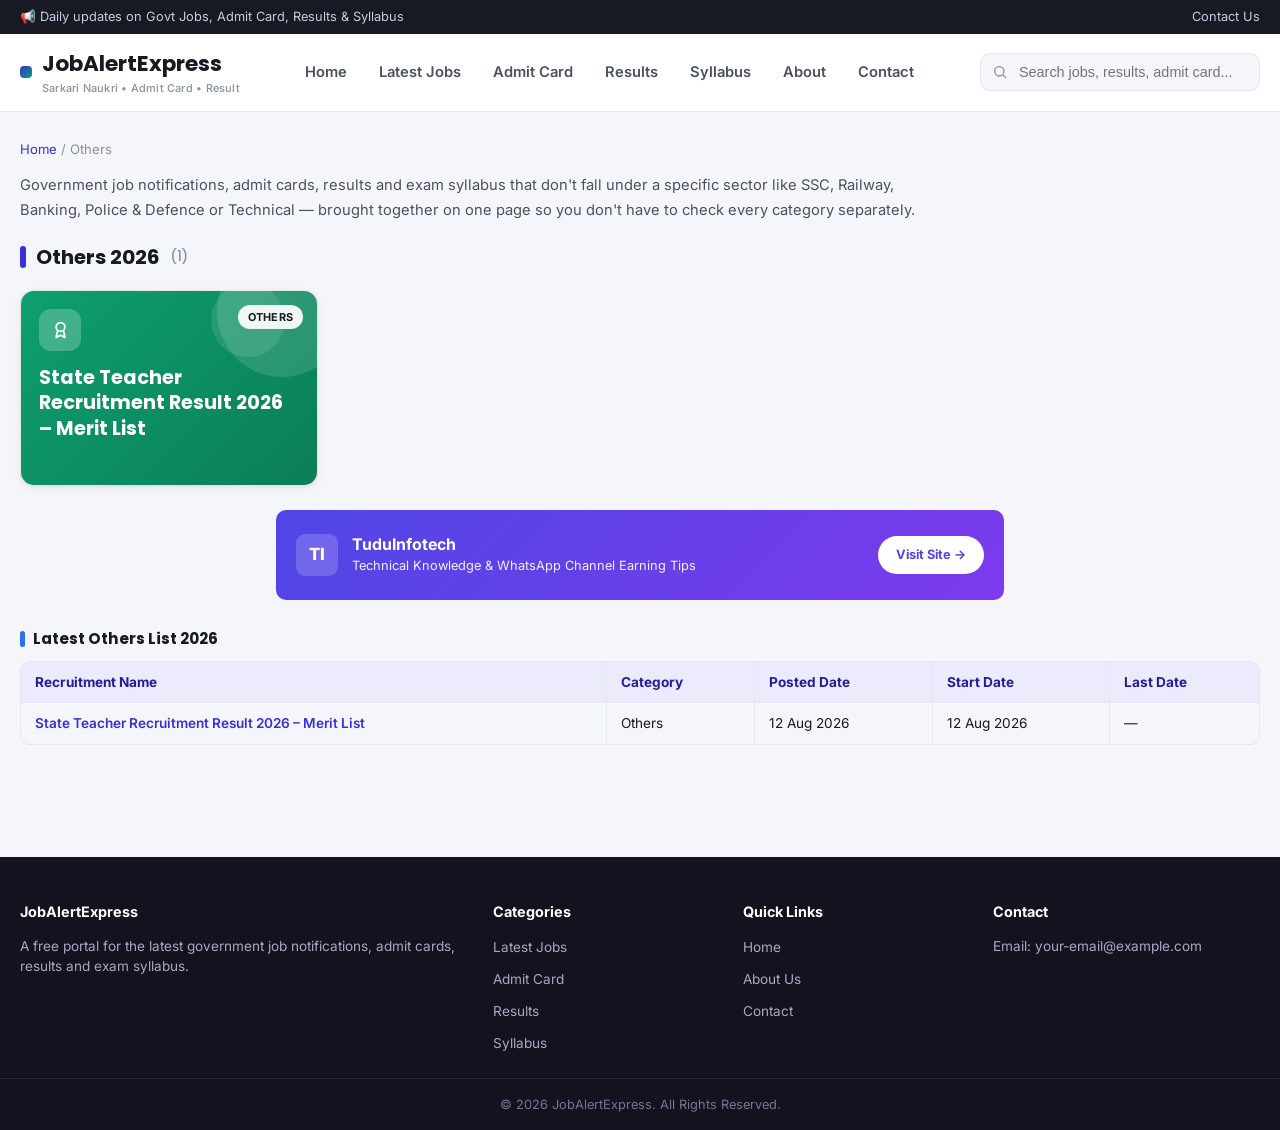
<file: others.html>
<!DOCTYPE html>
<html lang="en">
<head>
<meta charset="UTF-8">
<meta name="viewport" content="width=device-width, initial-scale=1.0">
<title>Other Jobs, Admit Card, Result &amp; Syllabus — JobAlertExpress</title>
<meta name="description" content="Latest government job notifications, admit cards, results and syllabus updates that don't fall under a specific sector — all in one place.">
<meta name="robots" content="index, follow">
<link rel="canonical" href="https://www.jobalertexpress.com/others.html">
<meta property="og:title" content="Other Jobs, Admit Card, Result & Syllabus — JobAlertExpress">
<meta property="og:description" content="Latest government job notifications, admit cards, results and syllabus updates that don't fall under a specific sector — all in one place.">
<meta property="og:url" content="https://www.jobalertexpress.com/others.html">
<meta property="og:type" content="website">
<meta property="og:site_name" content="JobAlertExpress">
<meta name="twitter:card" content="summary">
<meta name="twitter:title" content="Other Jobs, Admit Card, Result & Syllabus — JobAlertExpress">
<meta name="twitter:description" content="Latest government job notifications, admit cards, results and syllabus updates that don't fall under a specific sector — all in one place.">
<link rel="icon" href="data:image/svg+xml,<svg xmlns=%22http://www.w3.org/2000/svg%22 viewBox=%220 0 32 32%22><rect width=%2232%22 height=%2232%22 rx=%228%22 fill=%22%233730d6%22/><text x=%2216%22 y=%2222%22 font-size=%2218%22 text-anchor=%22middle%22 fill=%22white%22 font-family=%22sans-serif%22>J</text></svg>">
<link rel="stylesheet" href="css/style.css">
</head>
<body data-sector="Others">

<div class="topbar">
  <div class="container">
    <span>📢 Daily updates on Govt Jobs, Admit Card, Results &amp; Syllabus</span>
    <span><a href="contact.html">Contact Us</a></span>
  </div>
</div>

<header class="site-header">
  <div class="container header-inner">
    <a href="index.html" class="brand">
      <span class="dot"></span>
      <span>JobAlertExpress<br><small>Sarkari Naukri • Admit Card • Result</small></span>
    </a>

    <nav class="main-nav" id="mainNav">
      <a href="index.html">Home</a>
      <a href="latest-jobs.html">Latest Jobs</a>
      <a href="admit-card.html">Admit Card</a>
      <a href="results.html">Results</a>
      <a href="syllabus.html">Syllabus</a>
      <a href="about.html">About</a>
      <a href="contact.html">Contact</a>
    </nav>

    <div style="display:flex; align-items:center; gap:10px;">
      <div class="search-wrap">
        <svg width="16" height="16" viewBox="0 0 24 24" fill="none" stroke="currentColor" stroke-width="2"><circle cx="11" cy="11" r="7"/><line x1="21" y1="21" x2="16.65" y2="16.65"/></svg>
        <input type="text" id="searchInput" placeholder="Search jobs, results, admit card..." autocomplete="off">
        <div class="search-results" id="searchResults"></div>
      </div>
      <button class="menu-toggle" id="menuToggle" aria-label="Toggle menu">☰</button>
    </div>
  </div>
</header>

<main class="container" style="padding:28px 20px 50px;">
  <div class="breadcrumb"><a href="index.html">Home</a> / <span id="sectorHeading">Others</span></div>

  <p class="page-intro">Government job notifications, admit cards, results and exam syllabus that don't fall under a specific sector like SSC, Railway, Banking, Police &amp; Defence or Technical — brought together on one page so you don't have to check every category separately.</p>

  <div class="section-head" style="margin-top:6px;">
    <h2 id="sectorTitleBar"><span class="bar" id="sectorBar" style="background:var(--brand)"></span><span id="sectorTitleText">Others</span> <span style="color:var(--muted); font-weight:500; font-size:.85rem;">(<span id="sectorCount">0</span>)</span></h2>
    <div class="category-filter-bar" id="sectorFilterBar"></div>
  </div>

  <div class="grid" id="sectorGrid"></div>

  <div data-ad-slot="categoryTop"></div>

  <div id="categoryListSection"></div>
</main>

<footer id="contact">
  <div class="container footer-grid">
    <div>
      <h4>JobAlertExpress</h4>
      <p>A free portal for the latest government job notifications, admit cards, results and exam syllabus.</p>
    </div>
    <div>
      <h4>Categories</h4>
      <ul>
        <li><a href="latest-jobs.html">Latest Jobs</a></li>
        <li><a href="admit-card.html">Admit Card</a></li>
        <li><a href="results.html">Results</a></li>
        <li><a href="syllabus.html">Syllabus</a></li>
      </ul>
    </div>
    <div>
      <h4>Quick Links</h4>
      <ul>
        <li><a href="index.html">Home</a></li>
        <li><a href="about.html">About Us</a></li>
        <li><a href="contact.html">Contact</a></li>
      </ul>
    </div>
    <div>
      <h4>Contact</h4>
      <p>Email: your-email@example.com</p>
    </div>
  </div>
  <div class="footer-bottom">© 2026 JobAlertExpress. All Rights Reserved.</div>
</footer>

<script src="data/posts.js"></script>
<script src="data/ads.js"></script>
<script src="js/common.js"></script>
<script src="js/ads.js"></script>
<script src="js/sector.js"></script>
</body>
</html>
</file>
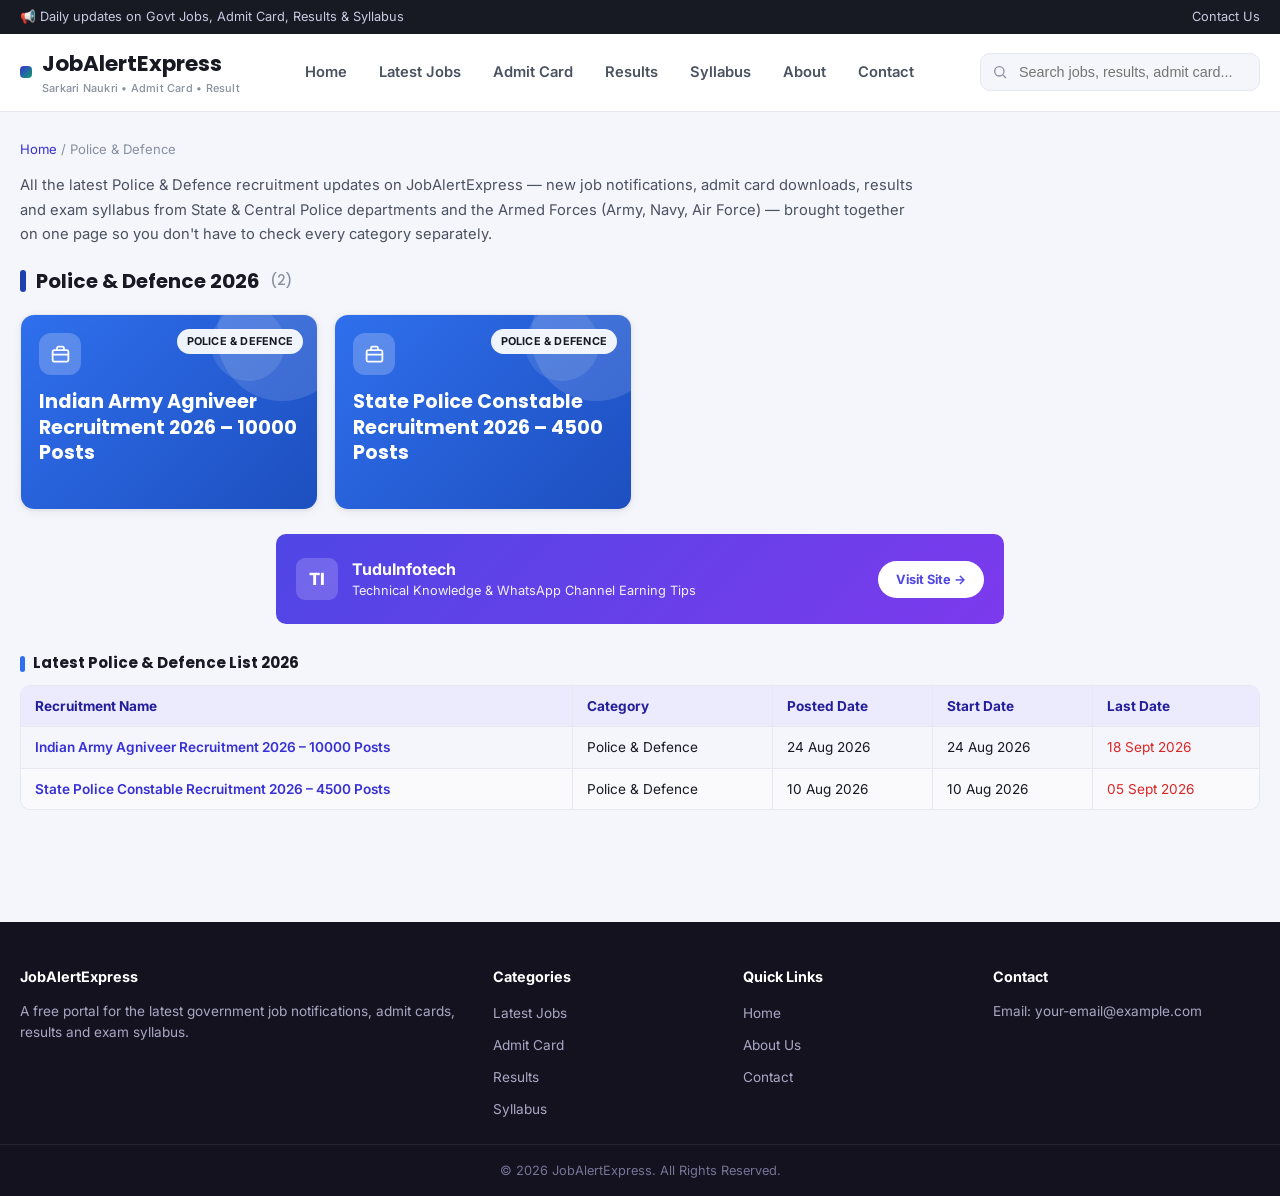
<file: police-defence.html>
<!DOCTYPE html>
<html lang="en">
<head>
<meta charset="UTF-8">
<meta name="viewport" content="width=device-width, initial-scale=1.0">
<title>Police &amp; Defence Jobs, Admit Card, Result &amp; Syllabus — JobAlertExpress</title>
<meta name="description" content="Latest Police & Defence (State Police, Central Police, Indian Army/Navy/Air Force) job notifications, admit cards, results and syllabus updates — all in one place.">
<meta name="robots" content="index, follow">
<link rel="canonical" href="https://www.jobalertexpress.com/police-defence.html">
<meta property="og:title" content="Police & Defence Jobs, Admit Card, Result & Syllabus — JobAlertExpress">
<meta property="og:description" content="Latest Police & Defence (State Police, Central Police, Indian Army/Navy/Air Force) job notifications, admit cards, results and syllabus updates — all in one place.">
<meta property="og:url" content="https://www.jobalertexpress.com/police-defence.html">
<meta property="og:type" content="website">
<meta property="og:site_name" content="JobAlertExpress">
<meta name="twitter:card" content="summary">
<meta name="twitter:title" content="Police & Defence Jobs, Admit Card, Result & Syllabus — JobAlertExpress">
<meta name="twitter:description" content="Latest Police & Defence (State Police, Central Police, Indian Army/Navy/Air Force) job notifications, admit cards, results and syllabus updates — all in one place.">
<link rel="icon" href="data:image/svg+xml,<svg xmlns=%22http://www.w3.org/2000/svg%22 viewBox=%220 0 32 32%22><rect width=%2232%22 height=%2232%22 rx=%228%22 fill=%22%233730d6%22/><text x=%2216%22 y=%2222%22 font-size=%2218%22 text-anchor=%22middle%22 fill=%22white%22 font-family=%22sans-serif%22>J</text></svg>">
<link rel="stylesheet" href="css/style.css">
</head>
<body data-sector="Police & Defence">

<div class="topbar">
  <div class="container">
    <span>📢 Daily updates on Govt Jobs, Admit Card, Results &amp; Syllabus</span>
    <span><a href="contact.html">Contact Us</a></span>
  </div>
</div>

<header class="site-header">
  <div class="container header-inner">
    <a href="index.html" class="brand">
      <span class="dot"></span>
      <span>JobAlertExpress<br><small>Sarkari Naukri • Admit Card • Result</small></span>
    </a>

    <nav class="main-nav" id="mainNav">
      <a href="index.html">Home</a>
      <a href="latest-jobs.html">Latest Jobs</a>
      <a href="admit-card.html">Admit Card</a>
      <a href="results.html">Results</a>
      <a href="syllabus.html">Syllabus</a>
      <a href="about.html">About</a>
      <a href="contact.html">Contact</a>
    </nav>

    <div style="display:flex; align-items:center; gap:10px;">
      <div class="search-wrap">
        <svg width="16" height="16" viewBox="0 0 24 24" fill="none" stroke="currentColor" stroke-width="2"><circle cx="11" cy="11" r="7"/><line x1="21" y1="21" x2="16.65" y2="16.65"/></svg>
        <input type="text" id="searchInput" placeholder="Search jobs, results, admit card..." autocomplete="off">
        <div class="search-results" id="searchResults"></div>
      </div>
      <button class="menu-toggle" id="menuToggle" aria-label="Toggle menu">☰</button>
    </div>
  </div>
</header>

<main class="container" style="padding:28px 20px 50px;">
  <div class="breadcrumb"><a href="index.html">Home</a> / <span id="sectorHeading">Police & Defence</span></div>

  <p class="page-intro">All the latest Police &amp; Defence recruitment updates on JobAlertExpress — new job notifications, admit card downloads, results and exam syllabus from State &amp; Central Police departments and the Armed Forces (Army, Navy, Air Force) — brought together on one page so you don't have to check every category separately.</p>

  <div class="section-head" style="margin-top:6px;">
    <h2 id="sectorTitleBar"><span class="bar" id="sectorBar" style="background:#1e40af"></span><span id="sectorTitleText">Police & Defence</span> <span style="color:var(--muted); font-weight:500; font-size:.85rem;">(<span id="sectorCount">0</span>)</span></h2>
    <div class="category-filter-bar" id="sectorFilterBar"></div>
  </div>

  <div class="grid" id="sectorGrid"></div>

  <div data-ad-slot="categoryTop"></div>

  <div id="categoryListSection"></div>
</main>

<footer id="contact">
  <div class="container footer-grid">
    <div>
      <h4>JobAlertExpress</h4>
      <p>A free portal for the latest government job notifications, admit cards, results and exam syllabus.</p>
    </div>
    <div>
      <h4>Categories</h4>
      <ul>
        <li><a href="latest-jobs.html">Latest Jobs</a></li>
        <li><a href="admit-card.html">Admit Card</a></li>
        <li><a href="results.html">Results</a></li>
        <li><a href="syllabus.html">Syllabus</a></li>
      </ul>
    </div>
    <div>
      <h4>Quick Links</h4>
      <ul>
        <li><a href="index.html">Home</a></li>
        <li><a href="about.html">About Us</a></li>
        <li><a href="contact.html">Contact</a></li>
      </ul>
    </div>
    <div>
      <h4>Contact</h4>
      <p>Email: your-email@example.com</p>
    </div>
  </div>
  <div class="footer-bottom">© 2026 JobAlertExpress. All Rights Reserved.</div>
</footer>

<script src="data/posts.js"></script>
<script src="data/ads.js"></script>
<script src="js/common.js"></script>
<script src="js/ads.js"></script>
<script src="js/sector.js"></script>
</body>
</html>
</file>
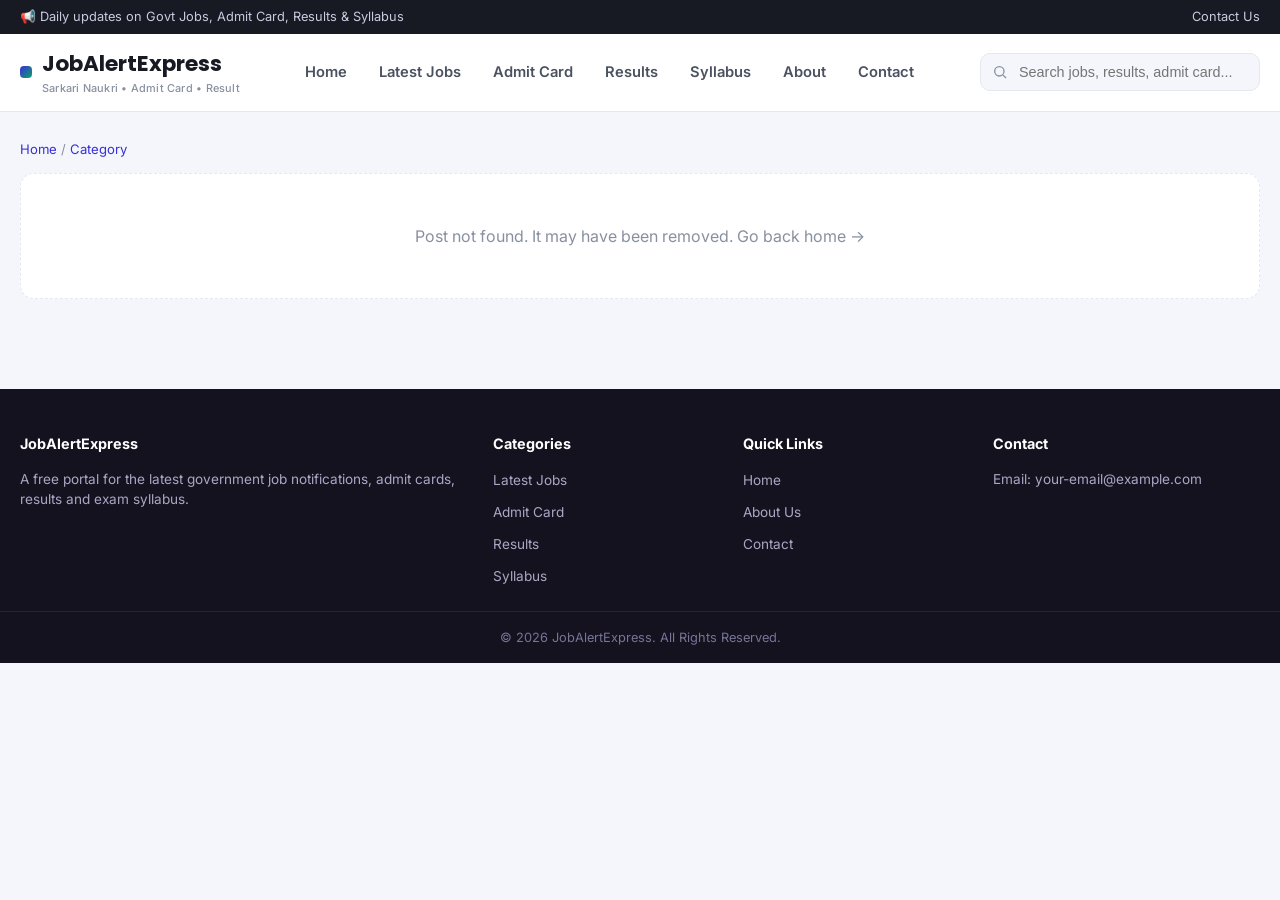
<file: post.html>
<!DOCTYPE html>
<html lang="en">
<head>
<meta charset="UTF-8">
<meta name="viewport" content="width=device-width, initial-scale=1.0">
<title>Post Details — JobAlertExpress</title>
<meta name="description" content="Latest government job notifications, admit cards, results and exam syllabus on JobAlertExpress.">
<meta name="robots" content="index, follow">
<link rel="canonical" href="https://www.jobalertexpress.com/post.html">
<meta property="og:title" content="JobAlertExpress">
<meta property="og:description" content="Latest government job notifications, admit cards, results and exam syllabus on JobAlertExpress.">
<meta property="og:type" content="article">
<meta property="og:site_name" content="JobAlertExpress">
<meta name="twitter:card" content="summary">
<!-- The tags above are placeholders filled in with this specific post's
     title/description/canonical URL by js/detail.js once it loads (see
     setPageSeo call in renderDetail). -->
<link rel="icon" href="data:image/svg+xml,<svg xmlns=%22http://www.w3.org/2000/svg%22 viewBox=%220 0 32 32%22><rect width=%2232%22 height=%2232%22 rx=%228%22 fill=%22%233730d6%22/><text x=%2216%22 y=%2222%22 font-size=%2218%22 text-anchor=%22middle%22 fill=%22white%22 font-family=%22sans-serif%22>J</text></svg>">
<link rel="stylesheet" href="css/style.css">
</head>
<body>

<div class="topbar">
  <div class="container">
    <span>📢 Daily updates on Govt Jobs, Admit Card, Results &amp; Syllabus</span>
    <span><a href="contact.html">Contact Us</a></span>
  </div>
</div>

<header class="site-header">
  <div class="container header-inner">
    <a href="index.html" class="brand">
      <span class="dot"></span>
      <span>JobAlertExpress<br><small>Sarkari Naukri • Admit Card • Result</small></span>
    </a>

    <nav class="main-nav" id="mainNav">
      <a href="index.html">Home</a>
      <a href="latest-jobs.html">Latest Jobs</a>
      <a href="admit-card.html">Admit Card</a>
      <a href="results.html">Results</a>
      <a href="syllabus.html">Syllabus</a>
      <a href="about.html">About</a>
      <a href="contact.html">Contact</a>
    </nav>

    <div style="display:flex; align-items:center; gap:10px;">
      <div class="search-wrap">
        <svg width="16" height="16" viewBox="0 0 24 24" fill="none" stroke="currentColor" stroke-width="2"><circle cx="11" cy="11" r="7"/><line x1="21" y1="21" x2="16.65" y2="16.65"/></svg>
        <input type="text" id="searchInput" placeholder="Search jobs, results, admit card..." autocomplete="off">
        <div class="search-results" id="searchResults"></div>
      </div>
      <button class="menu-toggle" id="menuToggle" aria-label="Toggle menu">☰</button>
    </div>
  </div>
</header>

<main class="container" style="padding:28px 20px 50px;">
  <div class="breadcrumb"><a href="index.html">Home</a> / <a href="index.html" id="breadcrumbCategory">Category</a></div>
  <div class="detail-wrap" id="detailWrap">
    <div class="empty-state">Loading…</div>
  </div>
</main>

<button class="back-to-top" id="backToTop" aria-label="Back to top">
  <svg viewBox="0 0 24 24" fill="none" stroke="currentColor" stroke-width="2" stroke-linecap="round" stroke-linejoin="round"><line x1="12" y1="19" x2="12" y2="5"/><polyline points="5 12 12 5 19 12"/></svg>
</button>

<footer>
  <div class="container footer-grid">
    <div>
      <h4>JobAlertExpress</h4>
      <p>A free portal for the latest government job notifications, admit cards, results and exam syllabus.</p>
    </div>
    <div>
      <h4>Categories</h4>
      <ul>
        <li><a href="latest-jobs.html">Latest Jobs</a></li>
        <li><a href="admit-card.html">Admit Card</a></li>
        <li><a href="results.html">Results</a></li>
        <li><a href="syllabus.html">Syllabus</a></li>
      </ul>
    </div>
    <div>
      <h4>Quick Links</h4>
      <ul>
        <li><a href="index.html">Home</a></li>
        <li><a href="about.html">About Us</a></li>
        <li><a href="contact.html">Contact</a></li>
      </ul>
    </div>
    <div>
      <h4>Contact</h4>
      <p>Email: your-email@example.com</p>
    </div>
  </div>
  <div class="footer-bottom">© 2026 JobAlertExpress. All Rights Reserved.</div>
</footer>

<script src="data/posts.js"></script>
<script src="data/ads.js"></script>
<script src="js/common.js"></script>
<script src="js/ads.js"></script>
<script src="js/detail.js"></script>
</body>
</html>
</file>
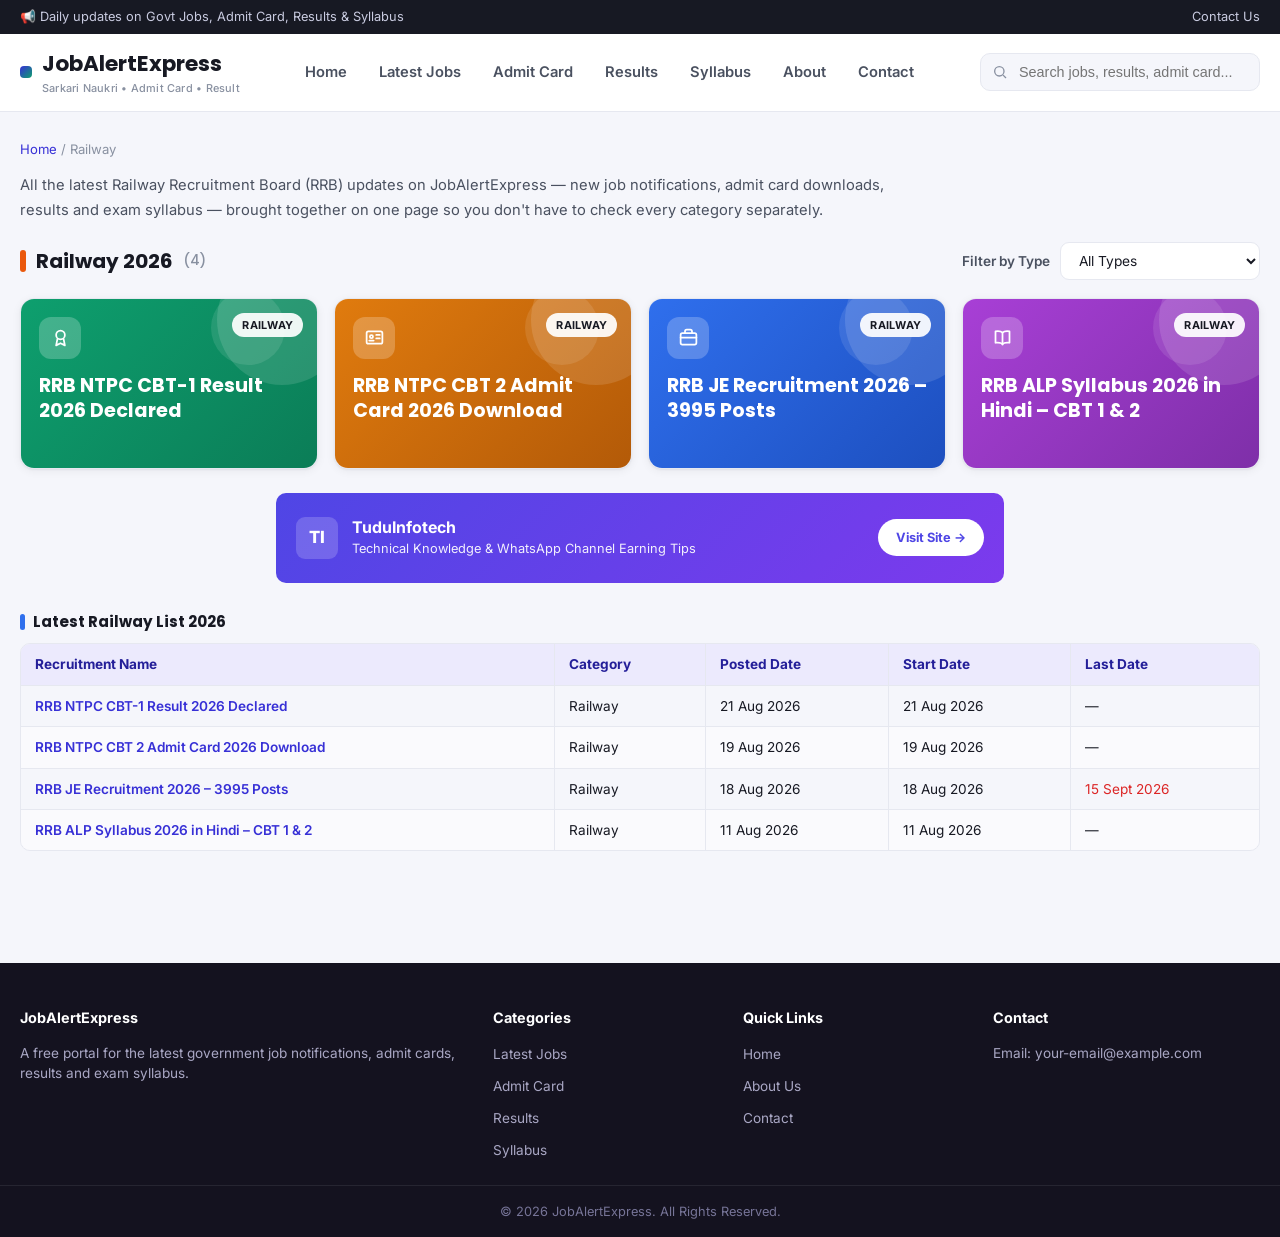
<file: railway.html>
<!DOCTYPE html>
<html lang="en">
<head>
<meta charset="UTF-8">
<meta name="viewport" content="width=device-width, initial-scale=1.0">
<title>Railway Jobs, Admit Card, Result &amp; Syllabus — JobAlertExpress</title>
<meta name="description" content="Latest Railway (RRB) job notifications, admit cards, results and syllabus updates — all in one place.">
<meta name="robots" content="index, follow">
<link rel="canonical" href="https://www.jobalertexpress.com/railway.html">
<meta property="og:title" content="Railway Jobs, Admit Card, Result & Syllabus — JobAlertExpress">
<meta property="og:description" content="Latest Railway (RRB) job notifications, admit cards, results and syllabus updates — all in one place.">
<meta property="og:url" content="https://www.jobalertexpress.com/railway.html">
<meta property="og:type" content="website">
<meta property="og:site_name" content="JobAlertExpress">
<meta name="twitter:card" content="summary">
<meta name="twitter:title" content="Railway Jobs, Admit Card, Result & Syllabus — JobAlertExpress">
<meta name="twitter:description" content="Latest Railway (RRB) job notifications, admit cards, results and syllabus updates — all in one place.">
<link rel="icon" href="data:image/svg+xml,<svg xmlns=%22http://www.w3.org/2000/svg%22 viewBox=%220 0 32 32%22><rect width=%2232%22 height=%2232%22 rx=%228%22 fill=%22%233730d6%22/><text x=%2216%22 y=%2222%22 font-size=%2218%22 text-anchor=%22middle%22 fill=%22white%22 font-family=%22sans-serif%22>J</text></svg>">
<link rel="stylesheet" href="css/style.css">
</head>
<body data-sector="Railway">

<div class="topbar">
  <div class="container">
    <span>📢 Daily updates on Govt Jobs, Admit Card, Results &amp; Syllabus</span>
    <span><a href="contact.html">Contact Us</a></span>
  </div>
</div>

<header class="site-header">
  <div class="container header-inner">
    <a href="index.html" class="brand">
      <span class="dot"></span>
      <span>JobAlertExpress<br><small>Sarkari Naukri • Admit Card • Result</small></span>
    </a>

    <nav class="main-nav" id="mainNav">
      <a href="index.html">Home</a>
      <a href="latest-jobs.html">Latest Jobs</a>
      <a href="admit-card.html">Admit Card</a>
      <a href="results.html">Results</a>
      <a href="syllabus.html">Syllabus</a>
      <a href="about.html">About</a>
      <a href="contact.html">Contact</a>
    </nav>

    <div style="display:flex; align-items:center; gap:10px;">
      <div class="search-wrap">
        <svg width="16" height="16" viewBox="0 0 24 24" fill="none" stroke="currentColor" stroke-width="2"><circle cx="11" cy="11" r="7"/><line x1="21" y1="21" x2="16.65" y2="16.65"/></svg>
        <input type="text" id="searchInput" placeholder="Search jobs, results, admit card..." autocomplete="off">
        <div class="search-results" id="searchResults"></div>
      </div>
      <button class="menu-toggle" id="menuToggle" aria-label="Toggle menu">☰</button>
    </div>
  </div>
</header>

<main class="container" style="padding:28px 20px 50px;">
  <div class="breadcrumb"><a href="index.html">Home</a> / <span id="sectorHeading">Railway</span></div>

  <p class="page-intro">All the latest Railway Recruitment Board (RRB) updates on JobAlertExpress — new job notifications, admit card downloads, results and exam syllabus — brought together on one page so you don't have to check every category separately.</p>

  <div class="section-head" style="margin-top:6px;">
    <h2 id="sectorTitleBar"><span class="bar" id="sectorBar" style="background:#ea580c"></span><span id="sectorTitleText">Railway</span> <span style="color:var(--muted); font-weight:500; font-size:.85rem;">(<span id="sectorCount">0</span>)</span></h2>
    <div class="category-filter-bar" id="sectorFilterBar"></div>
  </div>

  <div class="grid" id="sectorGrid"></div>

  <div data-ad-slot="categoryTop"></div>

  <div id="categoryListSection"></div>
</main>

<footer id="contact">
  <div class="container footer-grid">
    <div>
      <h4>JobAlertExpress</h4>
      <p>A free portal for the latest government job notifications, admit cards, results and exam syllabus.</p>
    </div>
    <div>
      <h4>Categories</h4>
      <ul>
        <li><a href="latest-jobs.html">Latest Jobs</a></li>
        <li><a href="admit-card.html">Admit Card</a></li>
        <li><a href="results.html">Results</a></li>
        <li><a href="syllabus.html">Syllabus</a></li>
      </ul>
    </div>
    <div>
      <h4>Quick Links</h4>
      <ul>
        <li><a href="index.html">Home</a></li>
        <li><a href="about.html">About Us</a></li>
        <li><a href="contact.html">Contact</a></li>
      </ul>
    </div>
    <div>
      <h4>Contact</h4>
      <p>Email: your-email@example.com</p>
    </div>
  </div>
  <div class="footer-bottom">© 2026 JobAlertExpress. All Rights Reserved.</div>
</footer>

<script src="data/posts.js"></script>
<script src="data/ads.js"></script>
<script src="js/common.js"></script>
<script src="js/ads.js"></script>
<script src="js/sector.js"></script>
</body>
</html>
</file>
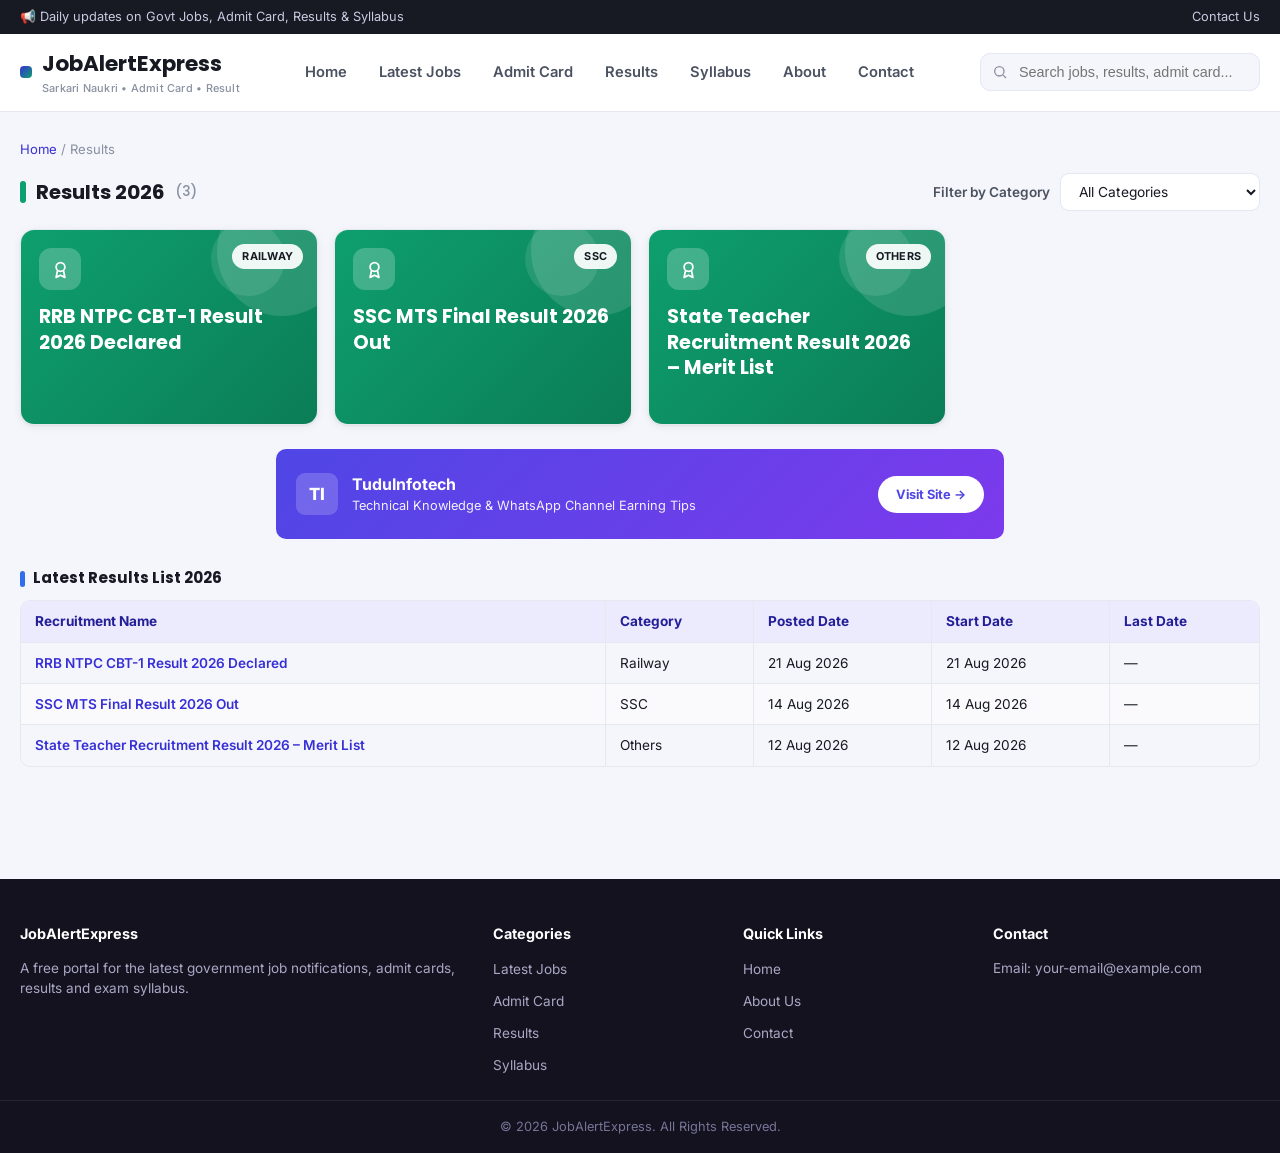
<file: results.html>
<!DOCTYPE html>
<html lang="en">
<head>
<meta charset="UTF-8">
<meta name="viewport" content="width=device-width, initial-scale=1.0">
<title>Results — JobAlertExpress</title>
<meta name="description" content="Latest government exam results and merit lists.">
<meta name="robots" content="index, follow">
<link rel="canonical" href="https://www.jobalertexpress.com/results.html">
<meta property="og:title" content="Results — JobAlertExpress">
<meta property="og:description" content="Latest government exam results and merit lists.">
<meta property="og:url" content="https://www.jobalertexpress.com/results.html">
<meta property="og:type" content="website">
<meta property="og:site_name" content="JobAlertExpress">
<meta name="twitter:card" content="summary">
<meta name="twitter:title" content="Results — JobAlertExpress">
<meta name="twitter:description" content="Latest government exam results and merit lists.">
<link rel="icon" href="data:image/svg+xml,<svg xmlns=%22http://www.w3.org/2000/svg%22 viewBox=%220 0 32 32%22><rect width=%2232%22 height=%2232%22 rx=%228%22 fill=%22%233730d6%22/><text x=%2216%22 y=%2222%22 font-size=%2218%22 text-anchor=%22middle%22 fill=%22white%22 font-family=%22sans-serif%22>J</text></svg>">
<link rel="stylesheet" href="css/style.css">
</head>
<body data-category="result">

<div class="topbar">
  <div class="container">
    <span>📢 Daily updates on Govt Jobs, Admit Card, Results &amp; Syllabus</span>
    <span><a href="contact.html">Contact Us</a></span>
  </div>
</div>

<header class="site-header">
  <div class="container header-inner">
    <a href="index.html" class="brand">
      <span class="dot"></span>
      <span>JobAlertExpress<br><small>Sarkari Naukri • Admit Card • Result</small></span>
    </a>

    <nav class="main-nav" id="mainNav">
      <a href="index.html">Home</a>
      <a href="latest-jobs.html">Latest Jobs</a>
      <a href="admit-card.html">Admit Card</a>
      <a href="results.html">Results</a>
      <a href="syllabus.html">Syllabus</a>
      <a href="about.html">About</a>
      <a href="contact.html">Contact</a>
    </nav>

    <div style="display:flex; align-items:center; gap:10px;">
      <div class="search-wrap">
        <svg width="16" height="16" viewBox="0 0 24 24" fill="none" stroke="currentColor" stroke-width="2"><circle cx="11" cy="11" r="7"/><line x1="21" y1="21" x2="16.65" y2="16.65"/></svg>
        <input type="text" id="searchInput" placeholder="Search jobs, results, admit card..." autocomplete="off">
        <div class="search-results" id="searchResults"></div>
      </div>
      <button class="menu-toggle" id="menuToggle" aria-label="Toggle menu">☰</button>
    </div>
  </div>
</header>

<main class="container" style="padding:28px 20px 50px;">
  <div class="breadcrumb"><a href="index.html">Home</a> / <span id="categoryHeading">Results</span></div>

  <div class="section-head" style="margin-top:6px;">
    <h2 id="categoryTitleBar"><span class="bar" id="categoryBar"></span><span id="categoryTitleText">Results</span> <span style="color:var(--muted); font-weight:500; font-size:.85rem;">(<span id="categoryCount">0</span>)</span></h2>
    <div class="category-filter-bar" id="categoryFilterBar"></div>
  </div>

  <div class="grid" id="categoryGrid"></div>

  <div data-ad-slot="categoryTop"></div>

  <div id="categoryListSection"></div>
</main>

<footer id="contact">
  <div class="container footer-grid">
    <div>
      <h4>JobAlertExpress</h4>
      <p>A free portal for the latest government job notifications, admit cards, results and exam syllabus.</p>
    </div>
    <div>
      <h4>Categories</h4>
      <ul>
        <li><a href="latest-jobs.html">Latest Jobs</a></li>
        <li><a href="admit-card.html">Admit Card</a></li>
        <li><a href="results.html">Results</a></li>
        <li><a href="syllabus.html">Syllabus</a></li>
      </ul>
    </div>
    <div>
      <h4>Quick Links</h4>
      <ul>
        <li><a href="index.html">Home</a></li>
        <li><a href="about.html">About Us</a></li>
        <li><a href="contact.html">Contact</a></li>
      </ul>
    </div>
    <div>
      <h4>Contact</h4>
      <p>Email: your-email@example.com</p>
    </div>
  </div>
  <div class="footer-bottom">© 2026 JobAlertExpress. All Rights Reserved.</div>
</footer>

<script src="data/posts.js"></script>
<script src="data/ads.js"></script>
<script src="js/common.js"></script>
<script src="js/ads.js"></script>
<script src="js/category.js"></script>
</body>
</html>
</file>
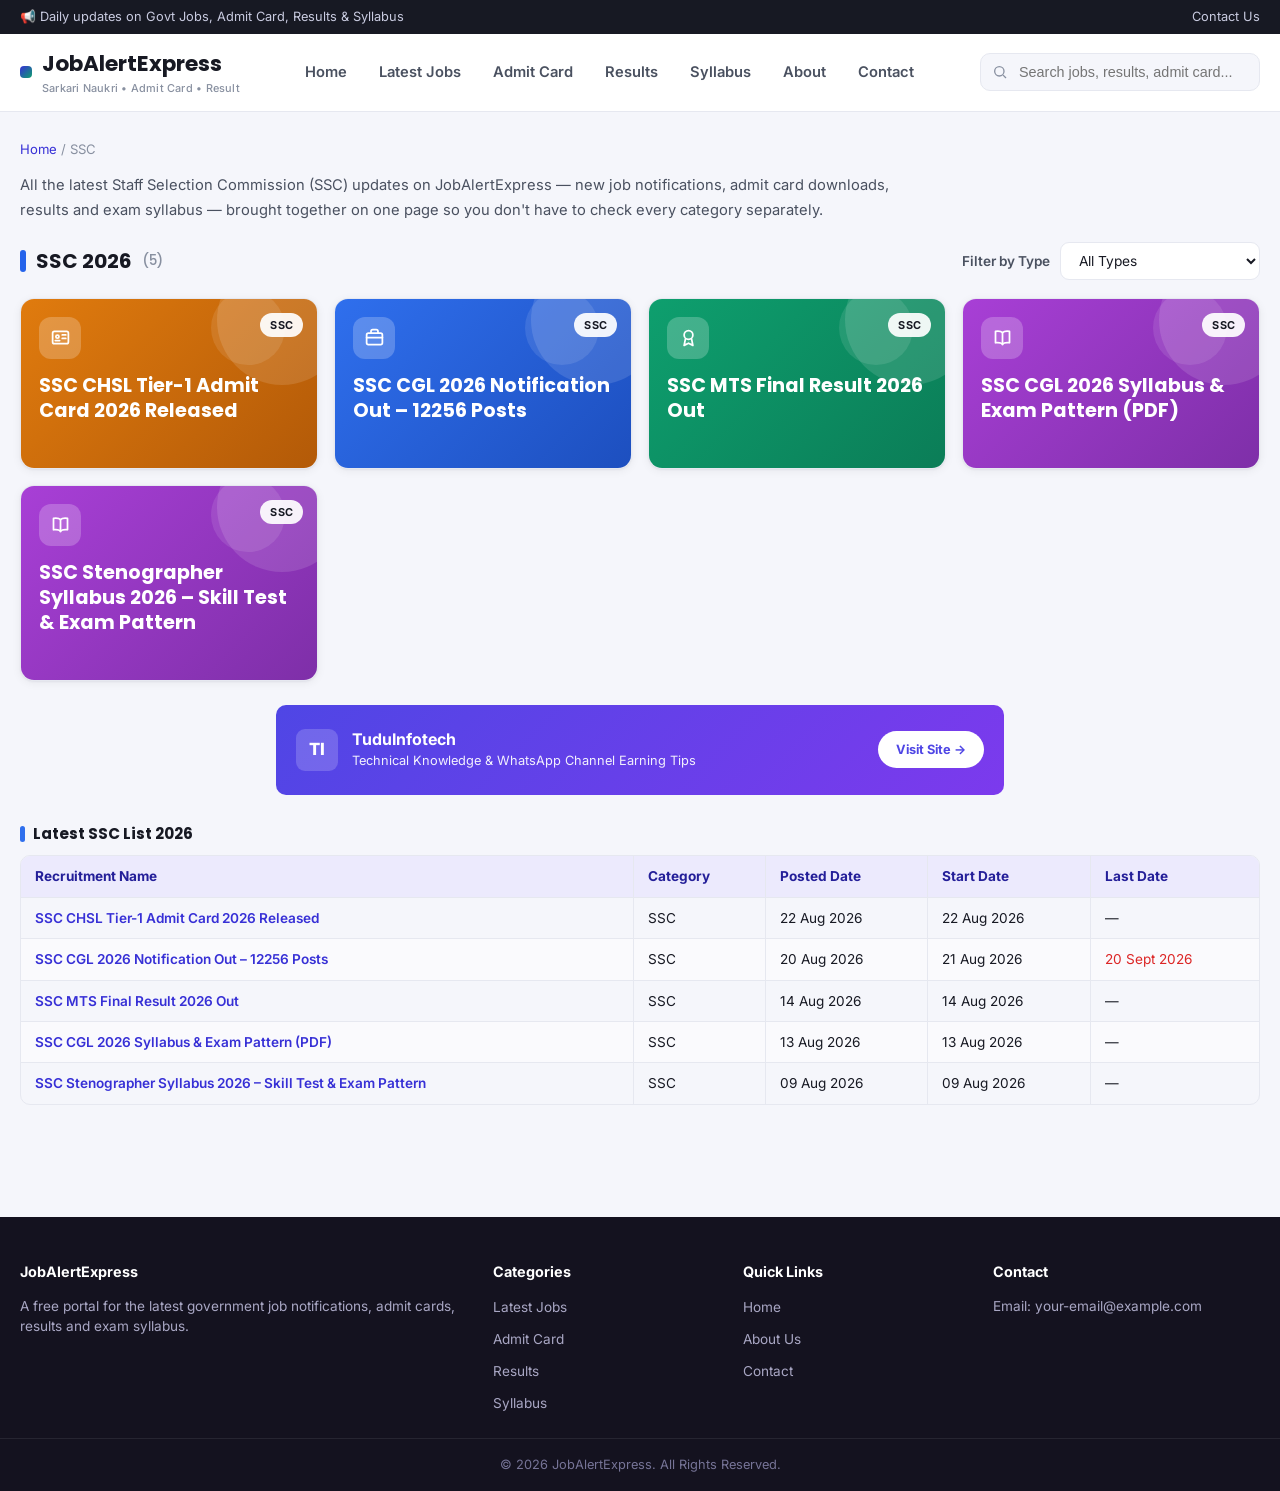
<file: ssc.html>
<!DOCTYPE html>
<html lang="en">
<head>
<meta charset="UTF-8">
<meta name="viewport" content="width=device-width, initial-scale=1.0">
<title>SSC Jobs, Admit Card, Result &amp; Syllabus — JobAlertExpress</title>
<meta name="description" content="Latest SSC (Staff Selection Commission) job notifications, admit cards, results and syllabus updates — all in one place.">
<meta name="robots" content="index, follow">
<link rel="canonical" href="https://www.jobalertexpress.com/ssc.html">
<meta property="og:title" content="SSC Jobs, Admit Card, Result & Syllabus — JobAlertExpress">
<meta property="og:description" content="Latest SSC (Staff Selection Commission) job notifications, admit cards, results and syllabus updates — all in one place.">
<meta property="og:url" content="https://www.jobalertexpress.com/ssc.html">
<meta property="og:type" content="website">
<meta property="og:site_name" content="JobAlertExpress">
<meta name="twitter:card" content="summary">
<meta name="twitter:title" content="SSC Jobs, Admit Card, Result & Syllabus — JobAlertExpress">
<meta name="twitter:description" content="Latest SSC (Staff Selection Commission) job notifications, admit cards, results and syllabus updates — all in one place.">
<link rel="icon" href="data:image/svg+xml,<svg xmlns=%22http://www.w3.org/2000/svg%22 viewBox=%220 0 32 32%22><rect width=%2232%22 height=%2232%22 rx=%228%22 fill=%22%233730d6%22/><text x=%2216%22 y=%2222%22 font-size=%2218%22 text-anchor=%22middle%22 fill=%22white%22 font-family=%22sans-serif%22>J</text></svg>">
<link rel="stylesheet" href="css/style.css">
</head>
<body data-sector="SSC">

<div class="topbar">
  <div class="container">
    <span>📢 Daily updates on Govt Jobs, Admit Card, Results &amp; Syllabus</span>
    <span><a href="contact.html">Contact Us</a></span>
  </div>
</div>

<header class="site-header">
  <div class="container header-inner">
    <a href="index.html" class="brand">
      <span class="dot"></span>
      <span>JobAlertExpress<br><small>Sarkari Naukri • Admit Card • Result</small></span>
    </a>

    <nav class="main-nav" id="mainNav">
      <a href="index.html">Home</a>
      <a href="latest-jobs.html">Latest Jobs</a>
      <a href="admit-card.html">Admit Card</a>
      <a href="results.html">Results</a>
      <a href="syllabus.html">Syllabus</a>
      <a href="about.html">About</a>
      <a href="contact.html">Contact</a>
    </nav>

    <div style="display:flex; align-items:center; gap:10px;">
      <div class="search-wrap">
        <svg width="16" height="16" viewBox="0 0 24 24" fill="none" stroke="currentColor" stroke-width="2"><circle cx="11" cy="11" r="7"/><line x1="21" y1="21" x2="16.65" y2="16.65"/></svg>
        <input type="text" id="searchInput" placeholder="Search jobs, results, admit card..." autocomplete="off">
        <div class="search-results" id="searchResults"></div>
      </div>
      <button class="menu-toggle" id="menuToggle" aria-label="Toggle menu">☰</button>
    </div>
  </div>
</header>

<main class="container" style="padding:28px 20px 50px;">
  <div class="breadcrumb"><a href="index.html">Home</a> / <span id="sectorHeading">SSC</span></div>

  <p class="page-intro">All the latest Staff Selection Commission (SSC) updates on JobAlertExpress — new job notifications, admit card downloads, results and exam syllabus — brought together on one page so you don't have to check every category separately.</p>

  <div class="section-head" style="margin-top:6px;">
    <h2 id="sectorTitleBar"><span class="bar" id="sectorBar" style="background:#2563eb"></span><span id="sectorTitleText">SSC</span> <span style="color:var(--muted); font-weight:500; font-size:.85rem;">(<span id="sectorCount">0</span>)</span></h2>
    <div class="category-filter-bar" id="sectorFilterBar"></div>
  </div>

  <div class="grid" id="sectorGrid"></div>

  <div data-ad-slot="categoryTop"></div>

  <div id="categoryListSection"></div>
</main>

<footer id="contact">
  <div class="container footer-grid">
    <div>
      <h4>JobAlertExpress</h4>
      <p>A free portal for the latest government job notifications, admit cards, results and exam syllabus.</p>
    </div>
    <div>
      <h4>Categories</h4>
      <ul>
        <li><a href="latest-jobs.html">Latest Jobs</a></li>
        <li><a href="admit-card.html">Admit Card</a></li>
        <li><a href="results.html">Results</a></li>
        <li><a href="syllabus.html">Syllabus</a></li>
      </ul>
    </div>
    <div>
      <h4>Quick Links</h4>
      <ul>
        <li><a href="index.html">Home</a></li>
        <li><a href="about.html">About Us</a></li>
        <li><a href="contact.html">Contact</a></li>
      </ul>
    </div>
    <div>
      <h4>Contact</h4>
      <p>Email: your-email@example.com</p>
    </div>
  </div>
  <div class="footer-bottom">© 2026 JobAlertExpress. All Rights Reserved.</div>
</footer>

<script src="data/posts.js"></script>
<script src="data/ads.js"></script>
<script src="js/common.js"></script>
<script src="js/ads.js"></script>
<script src="js/sector.js"></script>
</body>
</html>
</file>
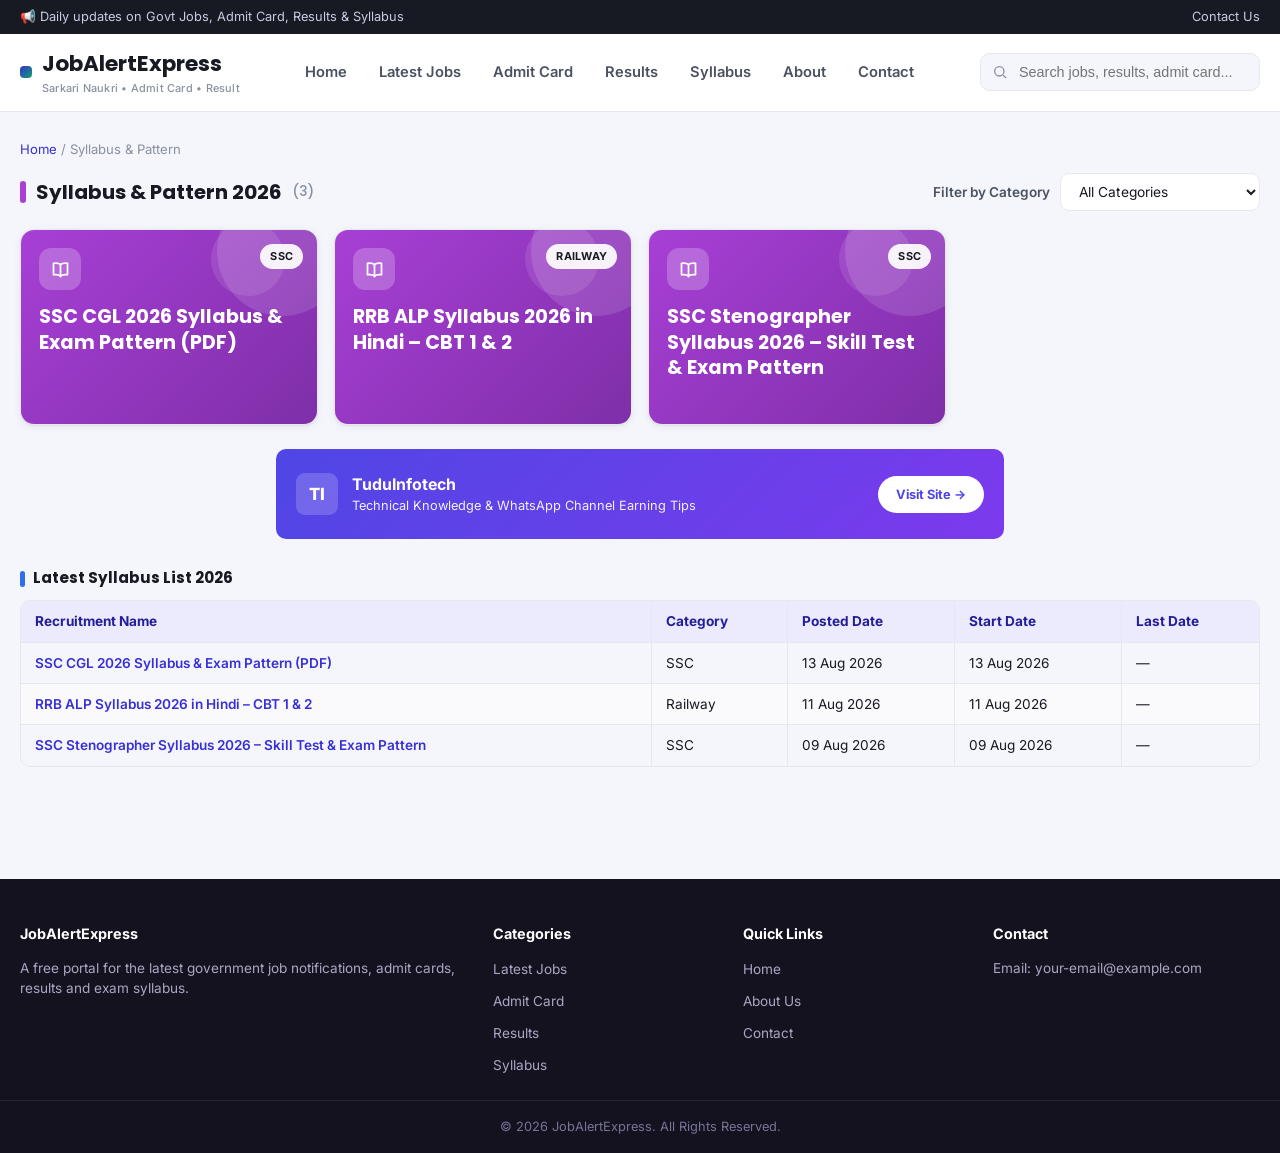
<file: syllabus.html>
<!DOCTYPE html>
<html lang="en">
<head>
<meta charset="UTF-8">
<meta name="viewport" content="width=device-width, initial-scale=1.0">
<title>Syllabus &amp; Exam Pattern — JobAlertExpress</title>
<meta name="description" content="Exam syllabus and detailed exam pattern for upcoming government recruitment exams.">
<meta name="robots" content="index, follow">
<link rel="canonical" href="https://www.jobalertexpress.com/syllabus.html">
<meta property="og:title" content="Syllabus & Exam Pattern — JobAlertExpress">
<meta property="og:description" content="Exam syllabus and detailed exam pattern for upcoming government recruitment exams.">
<meta property="og:url" content="https://www.jobalertexpress.com/syllabus.html">
<meta property="og:type" content="website">
<meta property="og:site_name" content="JobAlertExpress">
<meta name="twitter:card" content="summary">
<meta name="twitter:title" content="Syllabus & Exam Pattern — JobAlertExpress">
<meta name="twitter:description" content="Exam syllabus and detailed exam pattern for upcoming government recruitment exams.">
<link rel="icon" href="data:image/svg+xml,<svg xmlns=%22http://www.w3.org/2000/svg%22 viewBox=%220 0 32 32%22><rect width=%2232%22 height=%2232%22 rx=%228%22 fill=%22%233730d6%22/><text x=%2216%22 y=%2222%22 font-size=%2218%22 text-anchor=%22middle%22 fill=%22white%22 font-family=%22sans-serif%22>J</text></svg>">
<link rel="stylesheet" href="css/style.css">
</head>
<body data-category="syllabus">

<div class="topbar">
  <div class="container">
    <span>📢 Daily updates on Govt Jobs, Admit Card, Results &amp; Syllabus</span>
    <span><a href="contact.html">Contact Us</a></span>
  </div>
</div>

<header class="site-header">
  <div class="container header-inner">
    <a href="index.html" class="brand">
      <span class="dot"></span>
      <span>JobAlertExpress<br><small>Sarkari Naukri • Admit Card • Result</small></span>
    </a>

    <nav class="main-nav" id="mainNav">
      <a href="index.html">Home</a>
      <a href="latest-jobs.html">Latest Jobs</a>
      <a href="admit-card.html">Admit Card</a>
      <a href="results.html">Results</a>
      <a href="syllabus.html">Syllabus</a>
      <a href="about.html">About</a>
      <a href="contact.html">Contact</a>
    </nav>

    <div style="display:flex; align-items:center; gap:10px;">
      <div class="search-wrap">
        <svg width="16" height="16" viewBox="0 0 24 24" fill="none" stroke="currentColor" stroke-width="2"><circle cx="11" cy="11" r="7"/><line x1="21" y1="21" x2="16.65" y2="16.65"/></svg>
        <input type="text" id="searchInput" placeholder="Search jobs, results, admit card..." autocomplete="off">
        <div class="search-results" id="searchResults"></div>
      </div>
      <button class="menu-toggle" id="menuToggle" aria-label="Toggle menu">☰</button>
    </div>
  </div>
</header>

<main class="container" style="padding:28px 20px 50px;">
  <div class="breadcrumb"><a href="index.html">Home</a> / <span id="categoryHeading">Syllabus</span></div>

  <div class="section-head" style="margin-top:6px;">
    <h2 id="categoryTitleBar"><span class="bar" id="categoryBar"></span><span id="categoryTitleText">Syllabus</span> <span style="color:var(--muted); font-weight:500; font-size:.85rem;">(<span id="categoryCount">0</span>)</span></h2>
    <div class="category-filter-bar" id="categoryFilterBar"></div>
  </div>

  <div class="grid" id="categoryGrid"></div>

  <div data-ad-slot="categoryTop"></div>

  <div id="categoryListSection"></div>
</main>

<footer id="contact">
  <div class="container footer-grid">
    <div>
      <h4>JobAlertExpress</h4>
      <p>A free portal for the latest government job notifications, admit cards, results and exam syllabus.</p>
    </div>
    <div>
      <h4>Categories</h4>
      <ul>
        <li><a href="latest-jobs.html">Latest Jobs</a></li>
        <li><a href="admit-card.html">Admit Card</a></li>
        <li><a href="results.html">Results</a></li>
        <li><a href="syllabus.html">Syllabus</a></li>
      </ul>
    </div>
    <div>
      <h4>Quick Links</h4>
      <ul>
        <li><a href="index.html">Home</a></li>
        <li><a href="about.html">About Us</a></li>
        <li><a href="contact.html">Contact</a></li>
      </ul>
    </div>
    <div>
      <h4>Contact</h4>
      <p>Email: your-email@example.com</p>
    </div>
  </div>
  <div class="footer-bottom">© 2026 JobAlertExpress. All Rights Reserved.</div>
</footer>

<script src="data/posts.js"></script>
<script src="data/ads.js"></script>
<script src="js/common.js"></script>
<script src="js/ads.js"></script>
<script src="js/category.js"></script>
</body>
</html>
</file>
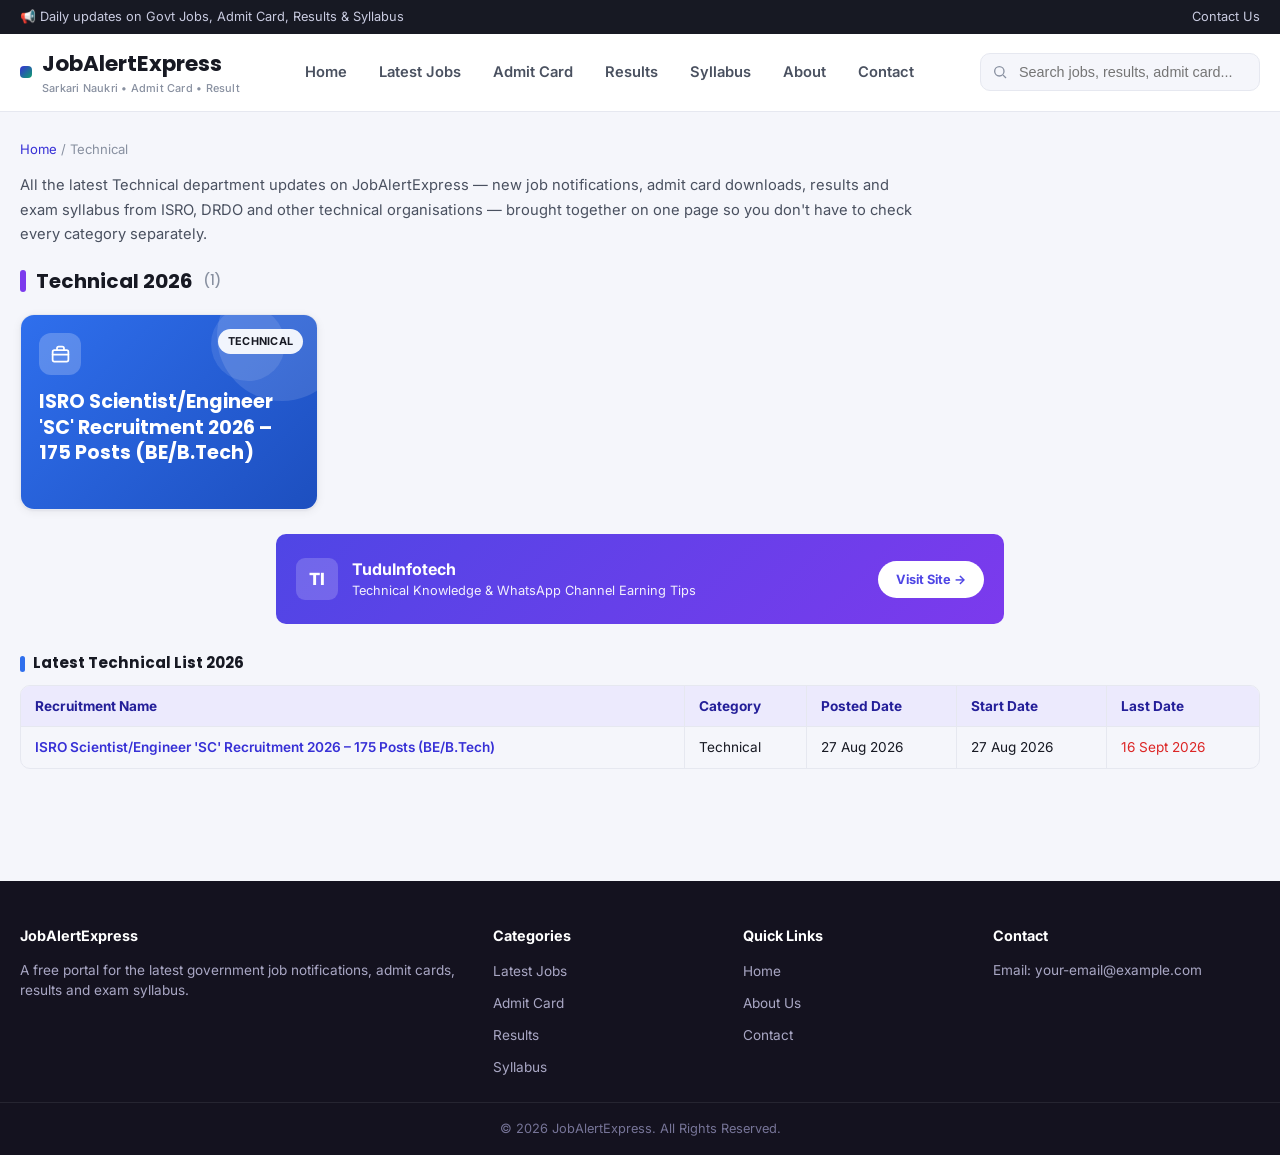
<file: technical.html>
<!DOCTYPE html>
<html lang="en">
<head>
<meta charset="UTF-8">
<meta name="viewport" content="width=device-width, initial-scale=1.0">
<title>Technical Jobs, Admit Card, Result &amp; Syllabus — JobAlertExpress</title>
<meta name="description" content="Latest Technical department (ISRO, DRDO and other technical) job notifications, admit cards, results and syllabus updates — all in one place.">
<meta name="robots" content="index, follow">
<link rel="canonical" href="https://www.jobalertexpress.com/technical.html">
<meta property="og:title" content="Technical Jobs, Admit Card, Result & Syllabus — JobAlertExpress">
<meta property="og:description" content="Latest Technical department (ISRO, DRDO and other technical) job notifications, admit cards, results and syllabus updates — all in one place.">
<meta property="og:url" content="https://www.jobalertexpress.com/technical.html">
<meta property="og:type" content="website">
<meta property="og:site_name" content="JobAlertExpress">
<meta name="twitter:card" content="summary">
<meta name="twitter:title" content="Technical Jobs, Admit Card, Result & Syllabus — JobAlertExpress">
<meta name="twitter:description" content="Latest Technical department (ISRO, DRDO and other technical) job notifications, admit cards, results and syllabus updates — all in one place.">
<link rel="icon" href="data:image/svg+xml,<svg xmlns=%22http://www.w3.org/2000/svg%22 viewBox=%220 0 32 32%22><rect width=%2232%22 height=%2232%22 rx=%228%22 fill=%22%233730d6%22/><text x=%2216%22 y=%2222%22 font-size=%2218%22 text-anchor=%22middle%22 fill=%22white%22 font-family=%22sans-serif%22>J</text></svg>">
<link rel="stylesheet" href="css/style.css">
</head>
<body data-sector="Technical">

<div class="topbar">
  <div class="container">
    <span>📢 Daily updates on Govt Jobs, Admit Card, Results &amp; Syllabus</span>
    <span><a href="contact.html">Contact Us</a></span>
  </div>
</div>

<header class="site-header">
  <div class="container header-inner">
    <a href="index.html" class="brand">
      <span class="dot"></span>
      <span>JobAlertExpress<br><small>Sarkari Naukri • Admit Card • Result</small></span>
    </a>

    <nav class="main-nav" id="mainNav">
      <a href="index.html">Home</a>
      <a href="latest-jobs.html">Latest Jobs</a>
      <a href="admit-card.html">Admit Card</a>
      <a href="results.html">Results</a>
      <a href="syllabus.html">Syllabus</a>
      <a href="about.html">About</a>
      <a href="contact.html">Contact</a>
    </nav>

    <div style="display:flex; align-items:center; gap:10px;">
      <div class="search-wrap">
        <svg width="16" height="16" viewBox="0 0 24 24" fill="none" stroke="currentColor" stroke-width="2"><circle cx="11" cy="11" r="7"/><line x1="21" y1="21" x2="16.65" y2="16.65"/></svg>
        <input type="text" id="searchInput" placeholder="Search jobs, results, admit card..." autocomplete="off">
        <div class="search-results" id="searchResults"></div>
      </div>
      <button class="menu-toggle" id="menuToggle" aria-label="Toggle menu">☰</button>
    </div>
  </div>
</header>

<main class="container" style="padding:28px 20px 50px;">
  <div class="breadcrumb"><a href="index.html">Home</a> / <span id="sectorHeading">Technical</span></div>

  <p class="page-intro">All the latest Technical department updates on JobAlertExpress — new job notifications, admit card downloads, results and exam syllabus from ISRO, DRDO and other technical organisations — brought together on one page so you don't have to check every category separately.</p>

  <div class="section-head" style="margin-top:6px;">
    <h2 id="sectorTitleBar"><span class="bar" id="sectorBar" style="background:#7c3aed"></span><span id="sectorTitleText">Technical</span> <span style="color:var(--muted); font-weight:500; font-size:.85rem;">(<span id="sectorCount">0</span>)</span></h2>
    <div class="category-filter-bar" id="sectorFilterBar"></div>
  </div>

  <div class="grid" id="sectorGrid"></div>

  <div data-ad-slot="categoryTop"></div>

  <div id="categoryListSection"></div>
</main>

<footer id="contact">
  <div class="container footer-grid">
    <div>
      <h4>JobAlertExpress</h4>
      <p>A free portal for the latest government job notifications, admit cards, results and exam syllabus.</p>
    </div>
    <div>
      <h4>Categories</h4>
      <ul>
        <li><a href="latest-jobs.html">Latest Jobs</a></li>
        <li><a href="admit-card.html">Admit Card</a></li>
        <li><a href="results.html">Results</a></li>
        <li><a href="syllabus.html">Syllabus</a></li>
      </ul>
    </div>
    <div>
      <h4>Quick Links</h4>
      <ul>
        <li><a href="index.html">Home</a></li>
        <li><a href="about.html">About Us</a></li>
        <li><a href="contact.html">Contact</a></li>
      </ul>
    </div>
    <div>
      <h4>Contact</h4>
      <p>Email: your-email@example.com</p>
    </div>
  </div>
  <div class="footer-bottom">© 2026 JobAlertExpress. All Rights Reserved.</div>
</footer>

<script src="data/posts.js"></script>
<script src="data/ads.js"></script>
<script src="js/common.js"></script>
<script src="js/ads.js"></script>
<script src="js/sector.js"></script>
</body>
</html>
</file>
<file: css/style.css>
@import url('https://fonts.googleapis.com/css2?family=Poppins:wght@500;600;700&family=Inter:wght@400;500;600&display=swap');

:root{
  --ink: #171923;
  --ink-soft: #4a5160;
  --muted: #8890a0;
  --line: #e6e8f0;
  --bg: #f5f6fb;
  --card: #ffffff;

  --brand: #3730d6;
  --brand-dark: #241f99;
  --brand-light: #eceafd;

  --job: #2f6fed;
  --job-bg: #eaf1ff;
  --admitcard: #e07b0e;
  --admitcard-bg: #fff3e6;
  --result: #0e9f6e;
  --result-bg: #e6f9f1;
  --syllabus: #a83fd6;
  --syllabus-bg: #f6e9fc;

  --danger: #dc2626;

  --radius: 14px;
  --shadow: 0 2px 10px rgba(23,25,35,.06), 0 1px 2px rgba(23,25,35,.05);
  --shadow-hover: 0 10px 24px rgba(23,25,35,.10);
}

*{ box-sizing: border-box; }
html{ scroll-behavior: smooth; overflow-x:hidden; }
body{
  margin:0;
  overflow-x:hidden;
  font-family:'Inter',system-ui,sans-serif;
  color:var(--ink);
  background:var(--bg);
  line-height:1.5;
}
h1,h2,h3,.brand{ font-family:'Poppins',system-ui,sans-serif; }
a{ color:inherit; text-decoration:none; }
img{ max-width:100%; display:block; }
.container{ width:100%; max-width:1320px; margin:0 auto; padding:0 20px; }
button{ font-family:inherit; cursor:pointer; }

/* ---------- Top bar ---------- */
.topbar{
  background:var(--ink);
  color:#c9cbe0;
  font-size:.8rem;
}
.topbar .container{ display:flex; justify-content:space-between; align-items:center; height:34px; gap:12px; flex-wrap:wrap; }
.topbar a{ color:#c9cbe0; }
.topbar a:hover{ color:#fff; }

/* ---------- Header ---------- */
header.site-header{
  position:sticky; top:0; z-index:82;
  background:var(--card);
  border-bottom:1px solid var(--line);
}
.header-inner{
  display:flex; align-items:center; justify-content:space-between;
  gap:20px; padding-top:14px; padding-bottom:14px;
}
.brand{
  display:flex; align-items:center; gap:10px;
  font-weight:700; font-size:1.35rem; color:var(--ink);
}
.brand .dot{
  width:12px; height:12px; border-radius:4px;
  background:linear-gradient(135deg,var(--brand),var(--result));
  display:inline-block;
}
.brand small{ display:block; font-family:'Inter',sans-serif; font-weight:500; font-size:.68rem; color:var(--muted); letter-spacing:.02em; }

nav.main-nav{ display:flex; gap:4px; }
nav.main-nav a{
  padding:8px 14px; border-radius:8px; font-weight:600; font-size:.92rem; color:var(--ink-soft);
  white-space:nowrap;
}
nav.main-nav a:hover{ background:var(--brand-light); color:var(--brand); }

.search-wrap{ position:relative; width:280px; }
.search-wrap input{
  width:100%; padding:10px 14px 10px 38px; border-radius:10px;
  border:1px solid var(--line); background:var(--bg); font-size:.9rem; color:var(--ink);
  outline:none; transition:border-color .15s, background .15s;
}
.search-wrap input:focus{ border-color:var(--brand); background:#fff; }
.search-wrap svg{ position:absolute; left:12px; top:50%; transform:translateY(-50%); color:var(--muted); }

.search-results{
  position:absolute; top:calc(100% + 8px); left:0; right:0;
  background:#fff; border:1px solid var(--line); border-radius:12px;
  box-shadow:var(--shadow-hover); max-height:360px; overflow-y:auto;
  display:none; z-index:60;
}
.search-results.show{ display:block; }
.search-results a{
  display:flex; gap:8px; align-items:baseline; padding:10px 14px;
  border-bottom:1px solid var(--line); font-size:.86rem;
}
.search-results a:last-child{ border-bottom:none; }
.search-results a:hover{ background:var(--brand-light); }
.search-results .sr-title{ font-weight:600; flex:1; }
.search-results .sr-empty{ padding:16px; color:var(--muted); font-size:.86rem; text-align:center; }

.menu-toggle{ display:none; background:none; border:none; font-size:1.5rem; color:var(--ink); }

/* Mobile nav close button + backdrop — injected by initMobileNav() in
   js/common.js so every page gets them without editing each HTML file. */
.nav-close{ display:none; }
.nav-backdrop{
  display:none; position:fixed; inset:0; background:rgba(15,17,23,.45);
  z-index:79; opacity:0; transition:opacity .2s ease;
}
.nav-backdrop.show{ display:block; opacity:1; }

/* ---------- Hero ---------- */
.hero{
  background:linear-gradient(120deg,var(--brand) 0%, var(--brand-dark) 60%, #1c1866 100%);
  color:#fff; padding:44px 0 60px;
}
.hero h1{ font-size:clamp(1.5rem,3.2vw,2.2rem); margin:0 0 8px; }
.hero p{ margin:0 0 22px; color:#d9d8ff; max-width:640px; font-size:.98rem; }

.chip-row{ display:flex; flex-wrap:wrap; gap:10px; margin-top:18px; }
.chip{
  background:rgba(255,255,255,.12); border:1px solid rgba(255,255,255,.22);
  color:#fff; padding:9px 16px; border-radius:999px; font-size:.86rem; font-weight:600;
  transition:background .15s, transform .15s;
}
.chip:hover{ background:rgba(255,255,255,.22); transform:translateY(-1px); }
.chip.active{ background:#fff; color:var(--brand-dark); }

/* ---------- Section headers ---------- */
.section{ padding:44px 0; }
/* No ad sits between "Browse by Category" and "Latest Jobs" on the
   homepage any more, so the two sections' own 44px paddings were
   stacking into a large empty gap. Tighten just this pair. */
.category-slider-section{ padding-bottom:0; }
#jobs.cat-section{ padding-top:20px; }
.page-intro{
  color:var(--ink-soft); font-size:.92rem; line-height:1.65; max-width:900px; margin:10px 0 20px;
}
.content-heading{
  font-size:1.15rem; margin:30px 0 12px; display:flex; align-items:center; gap:10px; color:var(--ink);
}
.content-heading .bar{ width:6px; height:20px; border-radius:3px; background:var(--brand); display:inline-block; }

.content-with-sidebar{ display:grid; grid-template-columns:2fr 1fr; gap:24px; align-items:start; margin-top:10px; }
.content-with-sidebar aside{ position:sticky; top:104px; }

.section-head{
  display:flex; align-items:center; justify-content:space-between; margin-bottom:18px; gap:12px; flex-wrap:wrap;
}
.section-head h2{
  font-size:1.25rem; margin:0; display:flex; align-items:center; gap:10px;
}
.section-head .bar{ width:6px; height:22px; border-radius:3px; display:inline-block; }
.view-all{ font-size:.85rem; font-weight:600; color:var(--brand); }
.view-all:hover{ text-decoration:underline; }

/* ---------- Category slider (homepage) ---------- */
.category-slider{ position:relative; display:flex; align-items:center; gap:10px; }
.category-slider-track{
  display:flex; gap:14px; overflow-x:auto; scroll-snap-type:x mandatory; scroll-behavior:smooth;
  padding:4px 2px 10px; flex:1; scrollbar-width:none;
}
.category-slider-track::-webkit-scrollbar{ display:none; }
.category-slide{
  scroll-snap-align:start; flex:0 0 auto; display:flex; flex-direction:row; align-items:center;
  justify-content:flex-start; gap:10px; padding:12px 16px; border-radius:14px; color:#fff; text-decoration:none;
  box-shadow:0 1px 4px rgba(23,25,35,.08); transition:transform .15s, box-shadow .15s;
}
.category-slide:hover{ transform:translateY(-3px); box-shadow:0 4px 12px rgba(23,25,35,.10); }
.category-slide-icon{
  width:30px; height:30px; flex-shrink:0; display:flex; align-items:center; justify-content:center;
  background:rgba(255,255,255,.2); border-radius:9px;
}
.category-slide-icon svg{ width:16px; height:16px; }
.category-slide-label{ font-weight:700; font-size:.95rem; line-height:1.2; text-align:left; white-space:nowrap; }
.category-slide-count{ font-size:.75rem; opacity:.9; }

/* ---------- Category pills (homepage, duplicate of the slider above) ---------- */
.category-pills{ display:flex; flex-wrap:wrap; gap:12px; }
.category-pill{
  display:inline-flex; align-items:center; gap:9px; padding:8px 18px 8px 8px;
  border-radius:999px; background:var(--card); border:1px solid var(--line); color:var(--ink);
  text-decoration:none; font-weight:700; font-size:.88rem;
  box-shadow:0 1px 3px rgba(23,25,35,.06); transition:transform .15s, box-shadow .15s, border-color .15s;
}
.category-pill:hover{ transform:translateY(-2px); box-shadow:0 3px 8px rgba(23,25,35,.08); border-color:var(--brand); }
.category-pill-icon{
  width:28px; height:28px; flex-shrink:0; border-radius:50%; color:#fff;
  display:flex; align-items:center; justify-content:center;
}
.category-pill-icon svg{ width:15px; height:15px; }

@media (max-width:720px){
  /* All 7 pills don't fit on one row at phone widths — scroll horizontally
     instead of wrapping to multiple lines. */
  .category-pills{
    flex-wrap:nowrap; overflow-x:auto; padding-bottom:6px;
    -webkit-overflow-scrolling:touch; scrollbar-width:none;
  }
  .category-pills::-webkit-scrollbar{ display:none; }
  .category-pill{ flex:0 0 auto; white-space:nowrap; }
}
/* ---------- Cards grid ---------- */
.grid{ display:grid; grid-template-columns:repeat(3,1fr); gap:16px; }
.grid[data-category], #categoryGrid, #sectorGrid{ grid-template-columns:repeat(4,1fr); }
.related-grid{ grid-template-columns:repeat(2,1fr); }
.card{
  background:var(--card); border:1px solid var(--line); border-radius:var(--radius);
  padding:0; overflow:hidden; box-shadow:var(--shadow); transition:box-shadow .15s, transform .15s;
  display:flex; flex-direction:column;
}
.card:hover{ box-shadow:var(--shadow-hover); transform:translateY(-2px); }

.badge{
  display:inline-flex; align-items:center; gap:6px;
  font-size:.7rem; font-weight:700; letter-spacing:.03em; text-transform:uppercase;
  padding:4px 10px; border-radius:999px; width:fit-content;
}
.badge.job{ color:var(--job); background:var(--job-bg); }
.badge.admitcard{ color:var(--admitcard); background:var(--admitcard-bg); }
.badge.result{ color:var(--result); background:var(--result-bg); }
.badge.syllabus{ color:var(--syllabus); background:var(--syllabus-bg); }

/* Card banner (coloured header with icon + title) */
.card-banner{ position:relative; padding:18px 18px 40px; overflow:hidden; color:#fff; flex:1; display:flex; flex-direction:column; }
.card-banner.job{ background:linear-gradient(135deg, var(--job), #1d4fbf); }
.card-banner.admitcard{ background:linear-gradient(135deg, var(--admitcard), #b35a08); }
.card-banner.result{ background:linear-gradient(135deg, var(--result), #0b7d57); }
.card-banner.syllabus{ background:linear-gradient(135deg, var(--syllabus), #7e2fa8); }
.card-banner-decor{
  position:absolute; top:-44px; right:-30px; width:130px; height:130px; border-radius:50%;
  background:rgba(255,255,255,.12); pointer-events:none;
}
.card-banner-decor::after{
  content:''; position:absolute; top:36px; left:-6px; width:74px; height:74px; border-radius:50%;
  background:rgba(255,255,255,.10);
}
.card-icon-badge{
  position:relative; z-index:1; width:42px; height:42px; border-radius:12px;
  background:rgba(255,255,255,.22); display:flex; align-items:center; justify-content:center; margin-bottom:14px;
}
.card-icon-badge svg{ width:21px; height:21px; }
.card-category-badge{
  position:absolute; top:14px; right:14px; z-index:1; max-width:56%;
  font-size:.68rem; font-weight:700; letter-spacing:.02em; text-transform:uppercase; text-align:right;
  padding:4px 10px; border-radius:999px; background:rgba(255,255,255,.92); color:var(--ink);
  overflow:hidden; text-overflow:ellipsis; white-space:nowrap;
}
.card-title{ position:relative; z-index:1; font-size:1.2rem; margin:0 0 4px; line-height:1.32; }
.card-title a{ color:#fff; }
.card-title a:hover{ text-decoration:underline; }

/* Card body */
.card-body{ padding:16px 18px 18px; display:flex; flex-direction:column; gap:12px; flex:1; }
.card-org{ font-size:.85rem; color:var(--ink-soft); font-weight:600; line-height:1.4; }
.card-footer{
  display:flex; align-items:center; justify-content:space-between; gap:10px;
  margin-top:auto; padding-top:12px; border-top:1px dashed var(--line);
}
.card-footer .card-last-date{ font-size:.78rem; color:var(--muted); white-space:nowrap; }
.card-footer .card-last-date b{ color:var(--ink-soft); }

.btn-visit{
  display:inline-flex; align-items:center; gap:6px; padding:8px 16px; border-radius:9px;
  font-size:.8rem; font-weight:700; color:#fff; white-space:nowrap; flex-shrink:0;
  transition:filter .15s;
}
.btn-visit:hover{ filter:brightness(.9); }
.btn-visit.job{ background:var(--job); }
.btn-visit.admitcard{ background:var(--admitcard); }
.btn-visit.result{ background:var(--result); }
.btn-visit.syllabus{ background:var(--syllabus); }

.card-actions{ display:flex; gap:8px; margin-top:4px; }
.btn{
  display:inline-flex; align-items:center; justify-content:center; gap:6px;
  padding:9px 14px; border-radius:9px; font-size:.83rem; font-weight:600;
  border:1px solid var(--line); background:#fff; color:var(--ink-soft); flex:1;
}
.btn:hover{ background:var(--bg); }
.btn.primary{ background:var(--brand); border-color:var(--brand); color:#fff; }
.btn.primary:hover{ background:var(--brand-dark); }

/* ---------- About / static section ---------- */
.about-box{
  background:var(--card); border:1px solid var(--line); border-radius:var(--radius);
  padding:26px 28px; box-shadow:var(--shadow);
}
.about-box h2{ font-size:1.1rem; margin:0 0 10px; }
.about-box p{ color:var(--ink-soft); font-size:.92rem; margin:0 0 10px; }

/* ---------- Empty state ---------- */
.empty-state{
  text-align:center; padding:50px 20px; color:var(--muted); background:var(--card);
  border:1px dashed var(--line); border-radius:var(--radius);
}

/* ---------- Footer ---------- */
footer{ background:#14121f; color:#a9a7c4; margin-top:40px; }
.footer-grid{
  display:grid; grid-template-columns:2fr 1fr 1fr 1.2fr; gap:28px;
  padding-top:44px; padding-bottom:24px;
}
.footer-grid h4{ color:#fff; font-size:.9rem; margin:0 0 12px; }
.footer-grid p, .footer-grid a{ font-size:.85rem; color:#a9a7c4; }
.footer-grid ul{ list-style:none; padding:0; margin:0; display:flex; flex-direction:column; gap:8px; }
.footer-grid a:hover{ color:#fff; }
.footer-bottom{
  border-top:1px solid rgba(255,255,255,.08); text-align:center; padding:16px 0; font-size:.8rem; color:#767497;
}

/* ---------- Detail page ---------- */
.detail-wrap{ display:grid; grid-template-columns:220px 2fr 1fr; gap:24px; align-items:start; }
/* Grid items default to min-width:auto, which lets a wide child (e.g. a
   table with long text) force the whole column wider than its track —
   min-width:0 lets them shrink-to-fit and wrap normally instead. */
.detail-wrap > *{ min-width:0; }
.left-sidebar{
  display:flex; flex-direction:column; gap:16px;
  position:sticky; top:104px; max-height:calc(100vh - 120px); overflow-y:auto;
}
.left-sidebar .toc-box{ margin:0; }
.main-col{ display:flex; flex-direction:column; gap:16px; }
.detail-card{
  background:var(--card); border:1px solid var(--line); border-radius:var(--radius);
  padding:28px; box-shadow:var(--shadow);
}
.detail-banner{
  margin:-28px -28px 20px; border-radius:var(--radius) var(--radius) 0 0;
  overflow:hidden; background:var(--bg);
}
.detail-banner img{ width:100%; max-height:360px; object-fit:cover; display:block; }
.detail-card h1{ font-size:1.4rem; margin:10px 0; }
.detail-card .org{ color:var(--muted); font-size:.9rem; margin-bottom:14px; }
.quick-info-block{
  background:var(--bg); border:1px solid var(--line); border-radius:10px;
  padding:4px 16px; margin-bottom:18px;
}
.quick-info-block .dates-table{ margin:0; }
.quick-info-block .dates-table tr:last-child td{ border-bottom:none; }
.detail-card .desc p{ color:var(--ink-soft); font-size:.94rem; margin:0 0 14px; }
.breadcrumb{ font-size:.82rem; color:var(--muted); margin-bottom:14px; }
.breadcrumb a{ color:var(--brand); }

.text-danger{ color:var(--danger) !important; }

.dates-table{ width:100%; border-collapse:collapse; margin-top:6px; }
.dates-table td{ padding:9px 0; border-bottom:1px solid var(--line); font-size:.88rem; }
.dates-table td:first-child{ color:var(--muted); }
.dates-table td:last-child{ text-align:right; font-weight:600; color:var(--ink); }

.side-card{
  background:var(--card); border:1px solid var(--line); border-radius:var(--radius);
  padding:20px; box-shadow:var(--shadow);
}
.side-card h3{ font-size:.9rem; margin:0 0 12px; }
.side-card .btn{ width:100%; margin-bottom:8px; }

aside{ display:flex; flex-direction:column; gap:16px; }

.latest-list{ list-style:none; margin:0; padding:0; display:flex; flex-direction:column; gap:4px; }
.latest-list li + li{ border-top:1px dashed var(--line); }
.latest-list a{ display:flex; flex-direction:column; gap:3px; padding:10px 2px; }
.latest-list a:hover .ll-title{ color:var(--brand); }
.latest-list .ll-title{ font-size:.85rem; font-weight:600; color:var(--ink); line-height:1.35; }
.latest-list .ll-date{ font-size:.74rem; color:var(--muted); }
.latest-list .ll-empty{ font-size:.85rem; color:var(--muted); padding:6px 2px; }

/* Homepage jobs list — left/right column table, each with its own
   Recruitment Name / Last Date header. */
.homejobs-columns{ display:grid; grid-template-columns:1fr 1fr; gap:16px 24px; align-items:start; }
.homejobs-columns .info-table{ min-width:0; }

.view-all-link{
  display:block; text-align:right; margin-top:10px; padding-top:10px;
  border-top:1px solid var(--line); font-size:.82rem; font-weight:600; color:var(--brand);
}
.view-all-link:hover{ text-decoration:underline; }

/* ---------- Table of contents ---------- */
.toc-box{
  background:var(--brand-light); border:1px solid #d9d5fb; border-radius:10px;
  padding:14px 18px; margin:16px 0 20px;
}
.toc-box h3{
  display:flex; align-items:center; gap:6px;
  font-size:.72rem; text-transform:uppercase; letter-spacing:.05em;
  color:var(--brand-dark); margin:0 0 8px; font-family:'Inter',sans-serif; font-weight:700;
}
.toc-box h3 svg{ width:14px; height:14px; flex-shrink:0; }
.toc-box ol{ margin:0; padding-left:18px; display:flex; flex-direction:column; gap:6px; }
.toc-box a{ font-size:.87rem; color:var(--ink-soft); }
.toc-box a:hover{ color:var(--brand); text-decoration:underline; }

.toc-toggle{
  display:flex; align-items:center; justify-content:space-between; gap:8px;
  width:100%; background:none; border:none; padding:0; margin:0; cursor:default; font-family:inherit; text-align:left;
}
.toc-toggle h3{ flex:1; }
.toc-chevron{ width:16px; height:16px; flex-shrink:0; color:var(--brand-dark); transition:transform .2s; display:none; }
.toc-box.open .toc-chevron{ transform:rotate(180deg); }

/* ---------- Category filter bar ---------- */
.category-filter-bar{ display:flex; align-items:center; gap:10px; margin:0; flex-wrap:wrap; }
.category-filter-bar:empty{ display:none; margin:0; }
.category-filter-label{ font-size:.85rem; font-weight:600; color:var(--ink-soft); }
.category-filter-select{
  padding:9px 14px; border-radius:9px; border:1px solid var(--line); background:var(--card);
  font-size:.86rem; font-family:inherit; color:var(--ink); cursor:pointer; min-width:200px;
}
.category-filter-select:focus{ outline:none; border-color:var(--brand); }

/* ---------- Info tables (structured facts pulled out of the notification) ---------- */
.info-table-block{ margin:22px 0; }
.info-table-heading{
  font-size:.95rem; margin:0 0 10px; display:flex; align-items:center; gap:8px;
}
.info-table-heading::before{
  content:''; width:5px; height:16px; border-radius:3px; background:var(--job); display:inline-block;
}
.info-table-wrap{ overflow-x:auto; border:1px solid var(--line); border-radius:10px; }
.info-table{ width:100%; border-collapse:collapse; font-size:.85rem; min-width:420px; }
.info-table thead th{
  background:var(--brand-light); color:var(--brand-dark); font-weight:700; text-align:left;
  padding:10px 14px; border-bottom:1px solid var(--line); white-space:nowrap;
}
.info-table tbody td{ padding:10px 14px; border-bottom:1px solid var(--line); color:var(--ink); }
/* box-shadow instead of border-right — border-collapse rounds adjacent
   cell borders independently, which left tiny gaps in the divider at
   every row boundary; a box-shadow renders as one unbroken line. */
.info-table th:not(:last-child), .info-table td:not(:last-child){ box-shadow:inset -1px 0 0 var(--line); }

/* .homejobs-columns splits posts across two SEPARATE <table> elements
   that are only visually merged into one box. Each table auto-sizes its
   own columns from its own rows, so if one side's post titles are longer
   than the other's, the two tables land on different column-width
   ratios and the divider visibly zigzags where they meet. Force both
   sides to the same fixed ratio so the line stays straight regardless
   of content length. */
.homejobs-columns .info-table{ table-layout:fixed; }
.homejobs-columns .info-table th:last-child, .homejobs-columns .info-table td:last-child{ width:110px; }
.info-table tbody td a{ color:var(--brand); font-weight:600; }
.info-table tbody td a:hover{ text-decoration:underline; }
.info-table tbody tr:last-child td{ border-bottom:none; }
.info-table tbody tr:nth-child(even){ background:#fafafd; }

/* ---------- How to Apply ---------- */
.howto-intro{ color:var(--ink-soft); font-size:.9rem; margin:0 0 12px; }
.howto-steps{ margin:0 0 18px; padding-left:20px; display:flex; flex-direction:column; gap:10px; }
.howto-steps li{ color:var(--ink-soft); font-size:.9rem; line-height:1.5; padding-left:4px; }
.howto-steps li::marker{ color:var(--brand); font-weight:700; }

/* ---------- FAQ ---------- */
.faq-item{ border-bottom:1px solid var(--line); padding:12px 0; }
.faq-item summary{
  cursor:pointer; font-weight:600; font-size:.9rem; color:var(--ink);
  list-style:none; display:flex; justify-content:space-between; align-items:center; gap:10px;
}
.faq-item summary::-webkit-details-marker{ display:none; }
.faq-item summary::after{
  content:'+'; font-size:1.2rem; line-height:1; color:var(--brand); flex-shrink:0; transition:transform .15s;
}
.faq-item[open] summary::after{ transform:rotate(45deg); }
.faq-item p{ margin:10px 0 0; color:var(--ink-soft); font-size:.87rem; }

/* ---------- Share overlay (floating bottom-center bar) ---------- */
.share-overlay{
  position:fixed; left:50%; bottom:20px; transform:translateX(-50%);
  display:flex; align-items:center; gap:10px;
  background:var(--card); border:1px solid var(--line); border-radius:999px;
  padding:8px 14px; box-shadow:var(--shadow-hover); z-index:72;
}
.share-overlay-label{
  display:flex; align-items:center; gap:6px; font-size:.82rem; font-weight:700;
  color:var(--ink-soft); padding-right:6px; border-right:1px solid var(--line); white-space:nowrap;
}
.share-overlay-label svg{ width:15px; height:15px; color:var(--brand); }
.share-overlay-btn{
  width:34px; height:34px; border-radius:50%; flex-shrink:0; border:none;
  display:flex; align-items:center; justify-content:center; color:#fff; cursor:pointer;
  transition:transform .15s;
}
.share-overlay-btn:hover{ transform:translateY(-2px); }
.share-overlay-btn svg{ width:16px; height:16px; }
.share-overlay-btn.whatsapp{ background:#25D366; }
.share-overlay-btn.facebook{ background:#1877F2; }
.share-overlay-btn.telegram{ background:#229ED9; }
.share-overlay-btn.copy{ background:var(--bg); color:var(--ink-soft); border:1px solid var(--line); font-family:inherit; }
.share-overlay-btn.copy.copied{ color:#fff; background:var(--result); border-color:var(--result); }

/* ---------- Card heading design (icon badge + title, used across every section) ---------- */
.card-heading{
  display:flex; align-items:center; gap:10px; font-size:.95rem;
  margin:0 0 14px; padding-bottom:12px; border-bottom:1px solid var(--line);
}
.card-heading-icon{
  width:32px; height:32px; border-radius:9px; flex-shrink:0;
  display:flex; align-items:center; justify-content:center; color:#fff;
  box-shadow:0 3px 8px rgba(23,25,35,.14);
}
.card-heading-icon svg{ width:16px; height:16px; }
.card-heading-icon.share{ background:linear-gradient(135deg, var(--brand), var(--brand-dark)); }
.card-heading-icon.follow{ background:linear-gradient(135deg, #f6a94a, #e6672c); }
.card-heading-icon.links{ background:linear-gradient(135deg, #64748b, #334155); }
.card-heading-icon.howto{ background:linear-gradient(135deg, var(--result), #0b7d57); }
.card-heading-icon.selection{ background:linear-gradient(135deg, var(--syllabus), #7e2fa8); }
.card-heading-icon.examprep{ background:linear-gradient(135deg, #f59e0b, #b45309); }
.card-heading-icon.faq{ background:linear-gradient(135deg, #ec4899, #be185d); }
.card-heading-icon.jobs{ background:linear-gradient(135deg, var(--job), #1d4fbf); }
.card-heading-icon.admitcard{ background:linear-gradient(135deg, var(--admitcard), #b35a08); }
.card-heading-icon.results{ background:linear-gradient(135deg, var(--result), #0b7d57); }
.card-heading-icon.related{ background:linear-gradient(135deg, #6366f1, #4338ca); }

/* ---------- Follow Us banner (homepage) ---------- */
.follow-band{
  position:relative; overflow:hidden;
  display:flex; align-items:center; justify-content:space-between; gap:20px; flex-wrap:wrap;
  background:linear-gradient(120deg, #1c1866 0%, #241f99 45%, #0f0f2e 100%);
  border-radius:16px; padding:26px 30px; color:#fff; margin-top:28px;
  box-shadow:0 10px 28px rgba(15,17,35,.28);
}
.follow-band::before, .follow-band::after{
  content:''; position:absolute; border-radius:50%; pointer-events:none;
}
.follow-band::before{
  top:-70px; right:-30px; width:220px; height:220px;
  background:radial-gradient(circle, rgba(41,211,102,.35), transparent 70%);
}
.follow-band::after{
  bottom:-80px; left:12%; width:200px; height:200px;
  background:radial-gradient(circle, rgba(63,178,232,.32), transparent 70%);
}
.follow-band-text, .follow-band-buttons{ position:relative; z-index:1; }
.follow-band-text h2{ font-size:1.25rem; margin:0 0 6px; }
.follow-band-text p{ margin:0; color:rgba(255,255,255,.75); font-size:.88rem; max-width:440px; }
.follow-band-buttons .join-channels{ flex-direction:row; flex-wrap:wrap; gap:20px; }

/* ---------- Follow Us: join-channel buttons ---------- */
.join-channels{ display:flex; flex-direction:column; gap:10px; }
.join-channel-btn{
  display:flex; align-items:center; gap:10px; padding:12px 16px; border-radius:12px;
  color:#fff; font-weight:700; font-size:.87rem; position:relative;
  animation:pulse-ring 2.2s ease-out infinite; transition:transform .15s, box-shadow .15s;
}
.join-channel-btn:hover{ animation-play-state:paused; transform:translateY(-2px); box-shadow:var(--shadow-hover); }
.join-channel-icon{ width:22px; height:22px; flex-shrink:0; display:flex; }
.join-channel-icon svg{ width:100%; height:100%; }
.join-channel-btn.whatsapp{ background:linear-gradient(135deg, #29d366, #128c4a); }
.join-channel-btn.telegram{ background:linear-gradient(135deg, #3fb2e8, #1d7fb8); }

@keyframes pulse-ring{
  0%   { box-shadow:0 0 0 0 rgba(255,255,255,.55); }
  70%  { box-shadow:0 0 0 9px rgba(255,255,255,0); }
  100% { box-shadow:0 0 0 0 rgba(255,255,255,0); }
}

/* ---------- Ad slots (controlled from data/ads.js) ---------- */
[data-ad-slot]{ display:flex; justify-content:center; margin:24px 0 28px; }
aside [data-ad-slot]{ margin:0; }
aside [data-ad-slot] .ad-slot{ max-width:none !important; }

/* A .section already has 44px of its own top/bottom padding — when an ad
   sits right against that edge (as a sibling, or as the last thing inside
   the section) that padding stacks with the ad's own margin into a much
   bigger gap than intended. Drop the redundant side so only one of the
   two spacers applies. */
.section + [data-ad-slot]{ margin-top:0; }
[data-ad-slot] + .section{ padding-top:0; }
.section:has(> [data-ad-slot]:last-child){ padding-bottom:0; }
.ad-slot{ width:100%; }
.ad-image{ display:block; border-radius:10px; overflow:hidden; }
.ad-image img{ width:100%; height:auto; display:block; }
.ad-placeholder{
  width:100%; min-height:90px; display:flex; flex-direction:column; align-items:center; justify-content:center;
  gap:4px; border:1px dashed #c7c9db; border-radius:10px; color:var(--muted);
  background:repeating-linear-gradient(45deg, #f1f1f8, #f1f1f8 10px, #eaeaf4 10px, #eaeaf4 20px);
}
.ad-placeholder span{ font-size:.75rem; font-weight:700; letter-spacing:.06em; text-transform:uppercase; }
.ad-placeholder small{ font-size:.7rem; }

/* ---------- Back to top ---------- */
.back-to-top{
  position:fixed; right:22px; bottom:22px; width:52px; height:52px; border-radius:50%;
  background:var(--brand); color:#fff; border:none; display:flex; align-items:center; justify-content:center;
  box-shadow:var(--shadow-hover); opacity:0; pointer-events:none; transform:translateY(10px);
  transition:opacity .2s, transform .2s; z-index:70;
}
.back-to-top.show{ opacity:1; pointer-events:auto; transform:translateY(0); }
.back-to-top:hover{ background:var(--brand-dark); }
.back-to-top svg{ width:20px; height:20px; }

/* ---------- Responsive ---------- */
@media (max-width: 960px){
  .grid{ grid-template-columns:repeat(2,1fr); }
  .grid[data-category], #categoryGrid, #sectorGrid{ grid-template-columns:repeat(2,1fr); }
  .footer-grid{ grid-template-columns:1fr 1fr; }
  .detail-wrap{ grid-template-columns:1fr; }
  .content-with-sidebar{ grid-template-columns:1fr; }
  .content-with-sidebar aside{ position:static; }
  .left-sidebar{ position:static; max-height:none; overflow-y:visible; }

  .toc-toggle{ cursor:pointer; }
  .toc-chevron{ display:block; }
  .toc-box ol{ display:none; }
  .toc-box.open ol{ display:flex; }
}
@media (max-width: 720px){
  nav.main-nav{
    position:fixed; top:0; right:-280px; height:100vh; width:260px; background:#fff;
    flex-direction:column; padding:70px 18px 18px; box-shadow:-8px 0 24px rgba(0,0,0,.12);
    transition:right .2s ease; z-index:80;
  }
  nav.main-nav.open{ right:0; }
  .menu-toggle{ display:block; flex-shrink:0; }
  .nav-close{
    display:flex; align-items:center; justify-content:center;
    position:absolute; top:14px; right:14px; width:34px; height:34px;
    border:none; border-radius:8px; background:var(--brand-light); color:var(--ink);
    font-size:1.1rem; line-height:1; cursor:pointer;
  }
  .nav-close:hover{ background:var(--line); }
  .search-wrap{ width:170px; }
  .grid{ grid-template-columns:repeat(2,1fr); gap:10px; }
  .grid[data-category], #categoryGrid, #sectorGrid{ grid-template-columns:repeat(2,1fr); }
  /* JobAlertExpress (intro) and Contact stay full-width; Categories and
     Quick Links sit side by side as a 2-column row between them. */
  .footer-grid{ grid-template-columns:1fr 1fr; gap:20px 24px; }
  .footer-grid > div:first-child, .footer-grid > div:last-child{ grid-column:1 / -1; }
  .hero{ padding:32px 0 40px; }

  /* Two post cards per row on mobile — shrink the banner so title/icon
     still fit comfortably at roughly half the previous card width. */
  .card-banner{ padding:12px 12px 16px; }
  .card-icon-badge{ width:30px; height:30px; margin-bottom:8px; }
  .card-icon-badge svg{ width:15px; height:15px; }
  .card-title{ font-size:.85rem; line-height:1.28; }
  .card-category-badge{ font-size:.6rem; padding:3px 8px; top:10px; right:10px; max-width:60%; }
  /* Below 720px the 2-column jobs list collapses to 1 column — merge the
     two table boxes into what reads as a single list instead of two
     stacked boxes with duplicate headers. */
  .homejobs-columns{ grid-template-columns:1fr; gap:0; }
  .homejobs-columns .info-table-wrap:first-child{ border-radius:10px 10px 0 0; }
  .homejobs-columns .info-table-wrap:last-child{ border-radius:0 0 10px 10px; border-top:none; }
  .homejobs-columns .info-table-wrap:last-child .info-table thead{ display:none; }

  /* Category/sector quick-list tables (latest-jobs.html, admit-card.html,
     sector pages, ...) show 5 columns — too cramped on mobile. Keep only
     Recruitment Name + Last Date, drop Category / Posted Date / Start Date.
     Scoped to .quick-list-table specifically (renderListTable() in
     common.js) so it doesn't touch the unrelated .info-table-block markup
     used by post.html's Overview/Important Dates/vacancy tables, which
     share the same wrapper classes but need every column visible. */
  .quick-list-table .info-table{ min-width:0; }
  .quick-list-table .info-table th:nth-child(2),
  .quick-list-table .info-table td:nth-child(2),
  .quick-list-table .info-table th:nth-child(3),
  .quick-list-table .info-table td:nth-child(3),
  .quick-list-table .info-table th:nth-child(4),
  .quick-list-table .info-table td:nth-child(4){
    display:none;
  }

  /* Mobile now mirrors the desktop layout for these two: a centred
     bottom share bar plus a back-to-top button on the same row. Just
     scale the share bar down slightly so it comfortably fits narrow
     screens without covering body text. */
  .share-overlay{ padding:6px 10px; gap:8px; }
  .share-overlay-label span{ display:none; }
  .share-overlay-btn{ width:30px; height:30px; }
  .share-overlay-btn svg{ width:14px; height:14px; }

  /* Match back-to-top's height to the (now shorter) mobile share bar. */
  .back-to-top{ width:44px; height:44px; }
  .back-to-top svg{ width:18px; height:18px; }

  /* Ad slots had a large top/bottom margin sized for desktop — tighten it
     on mobile so ads don't push content around as much. */
  [data-ad-slot]{ margin:12px 0 14px; }
}
@media (max-width: 480px){
  .header-inner{ flex-wrap:wrap; row-gap:10px; }
  .brand small{ display:none; }
  .header-inner > div{ width:100%; justify-content:flex-end; }
  .search-wrap{ width:100%; flex:1; }
}
</file>
